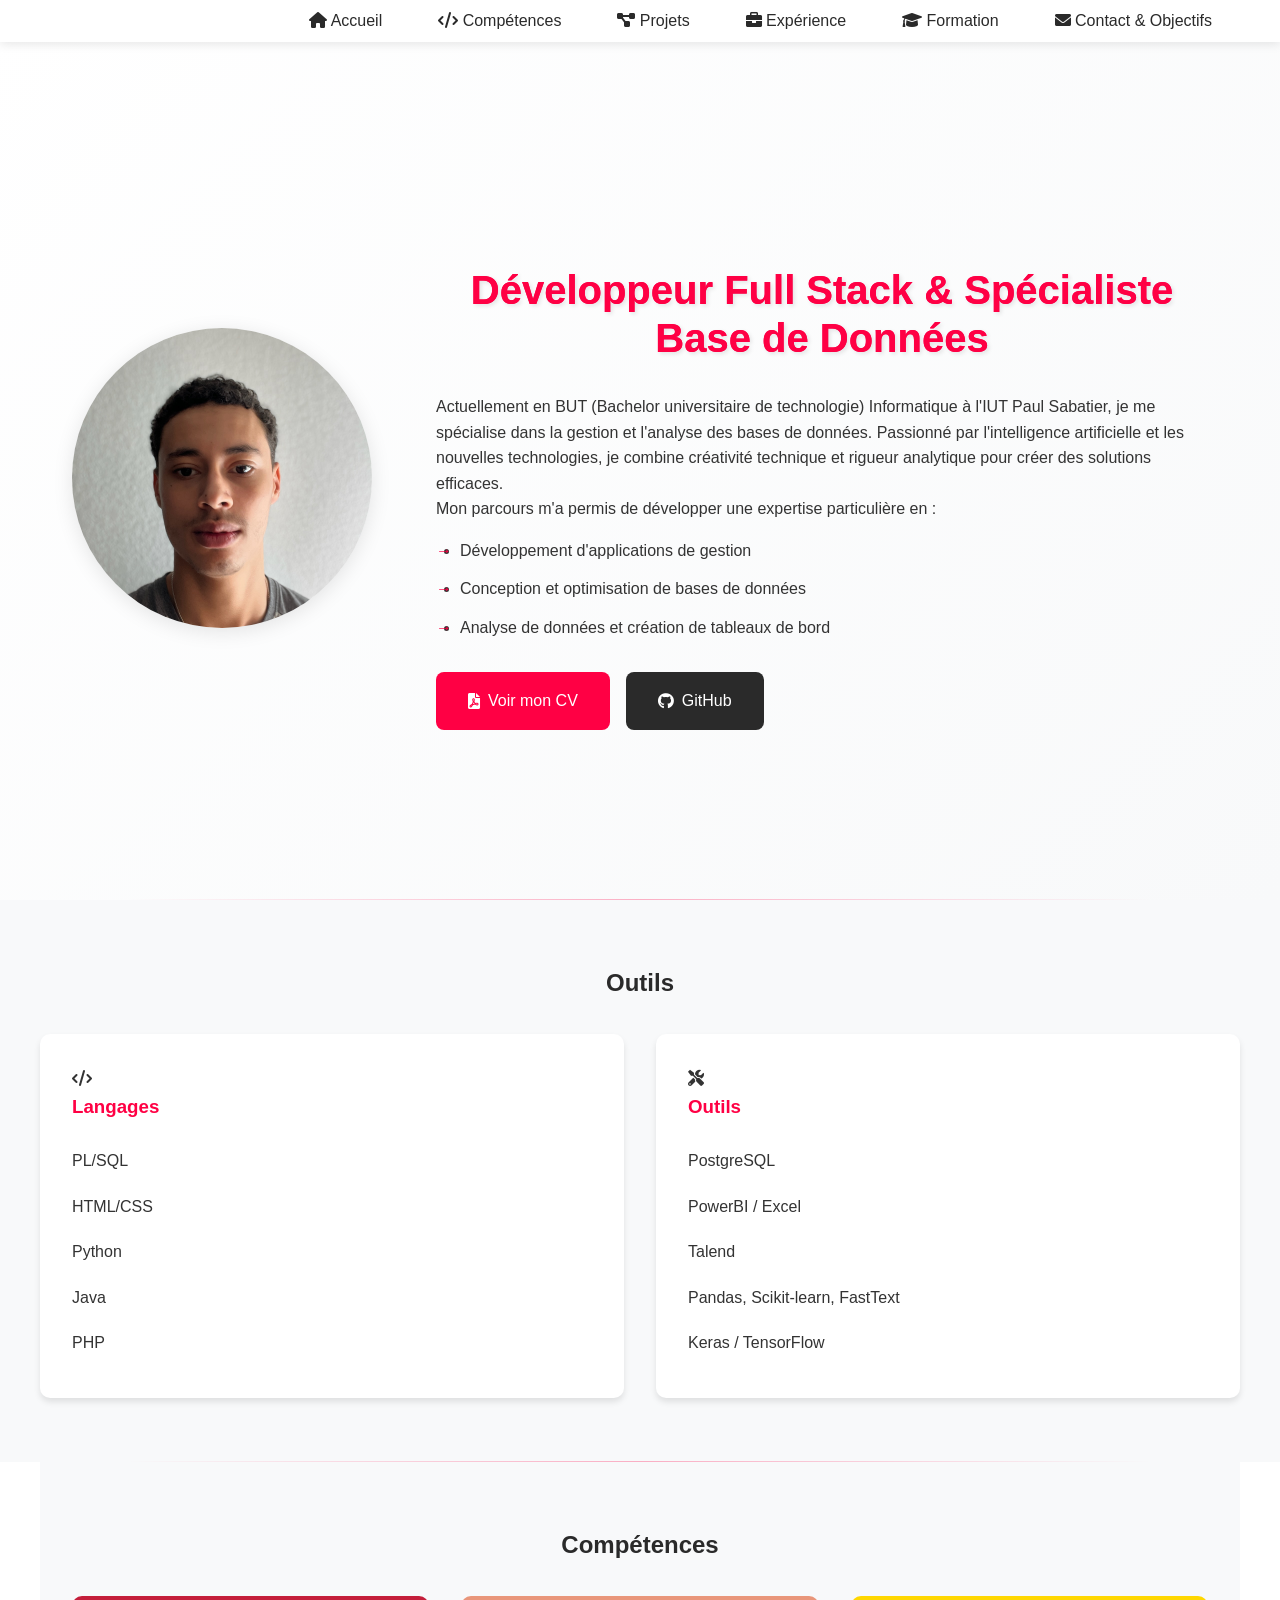
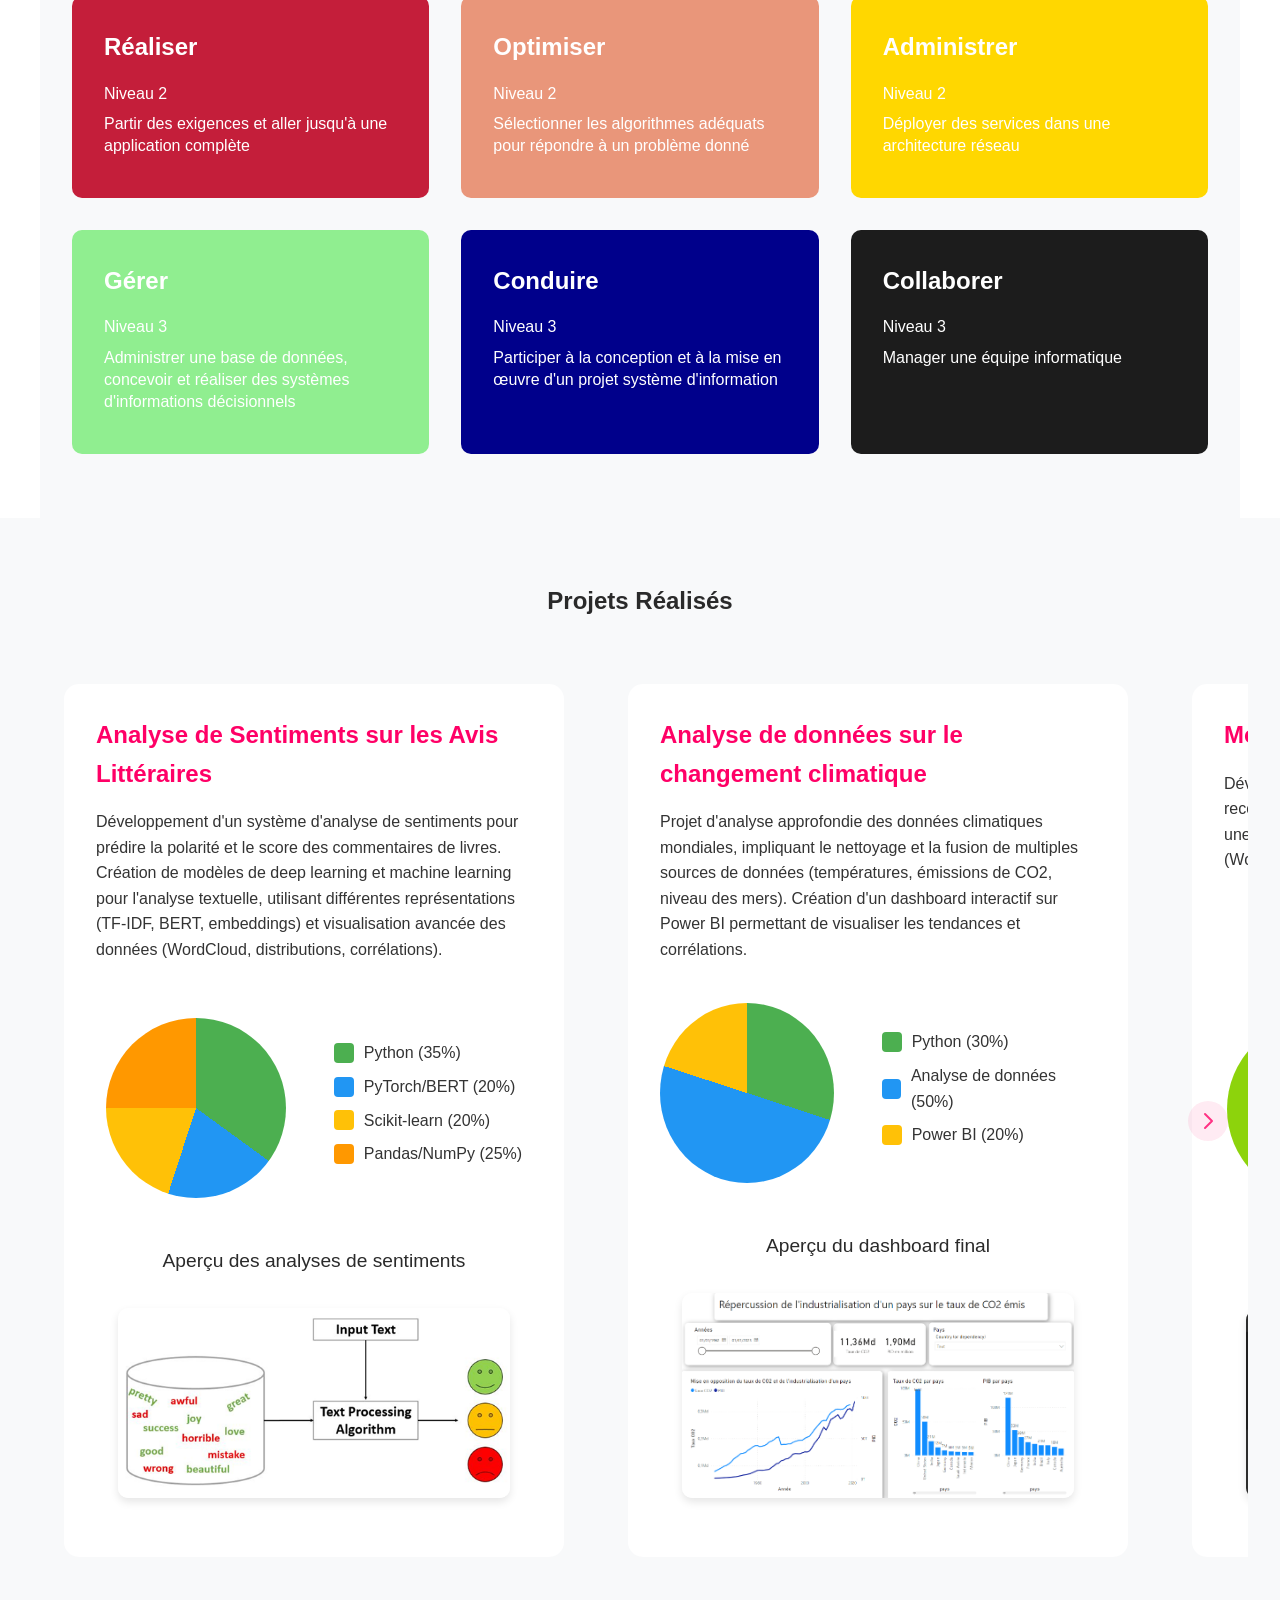
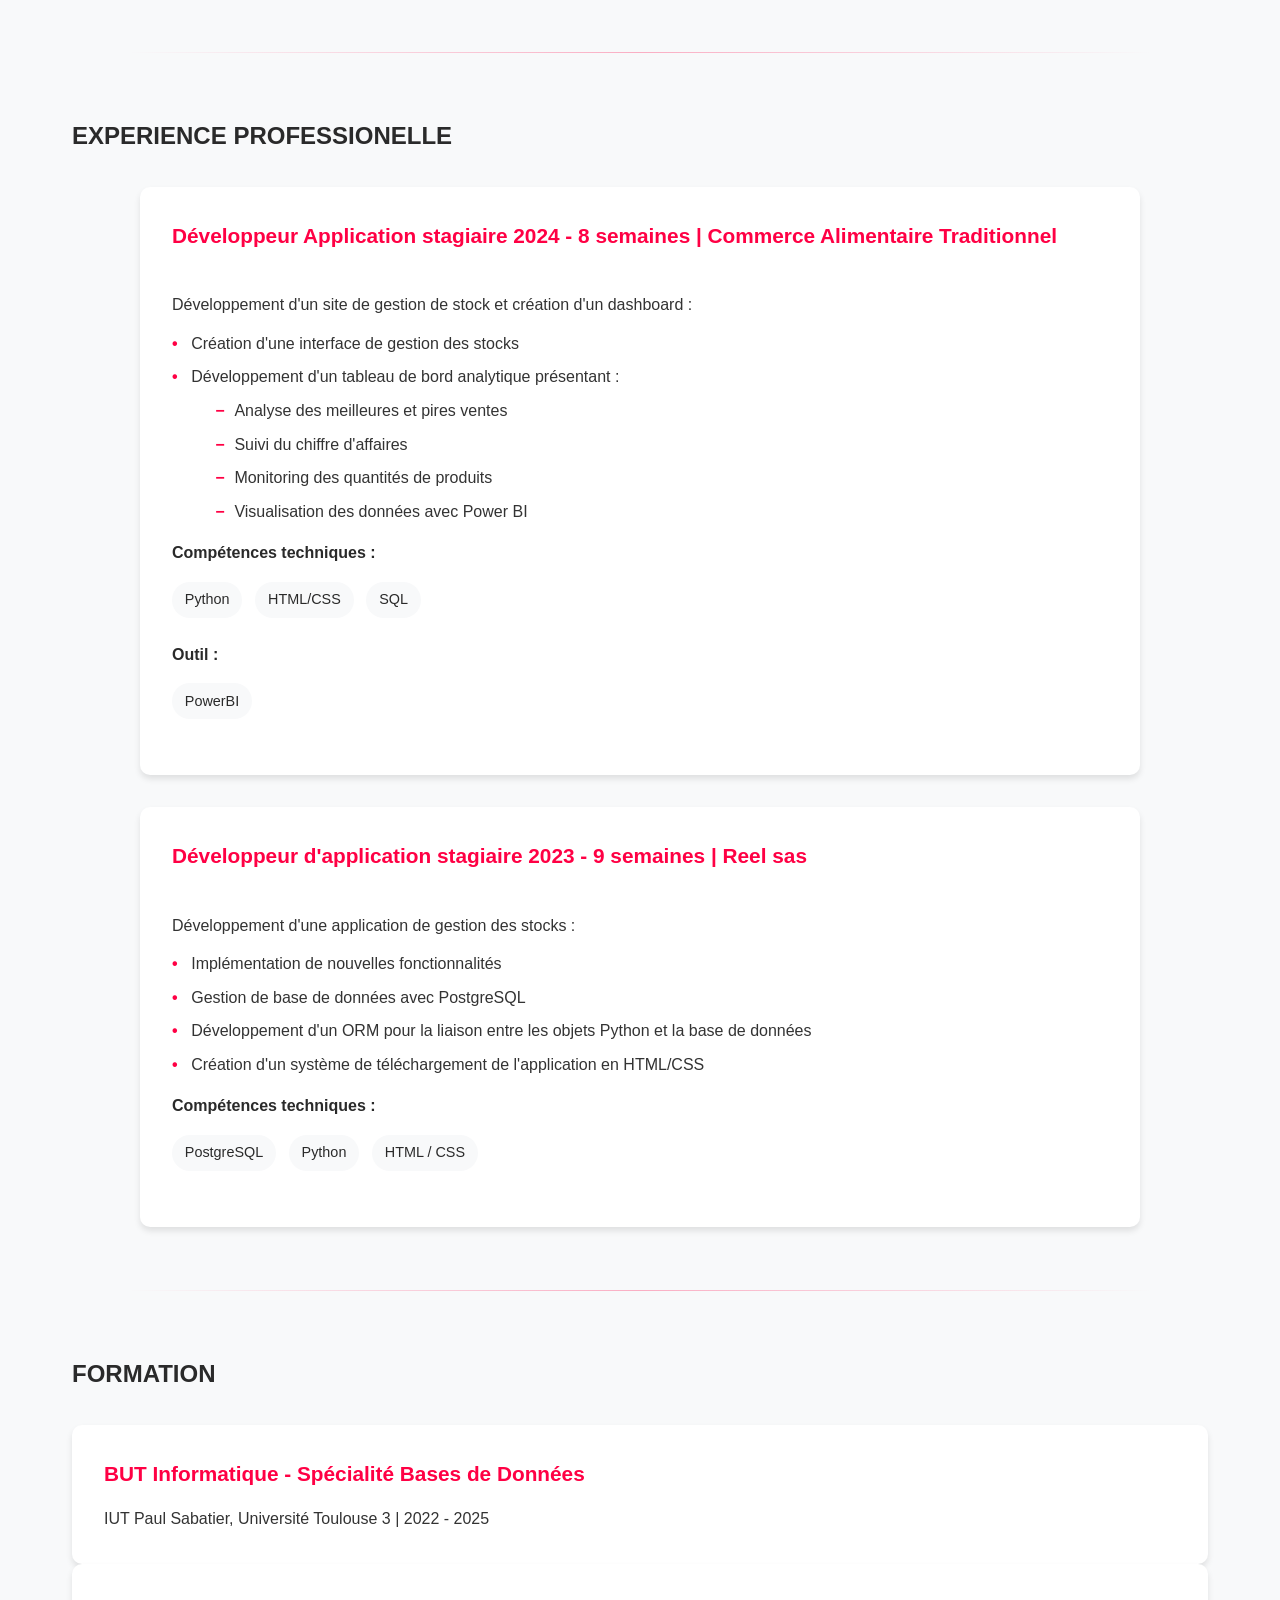
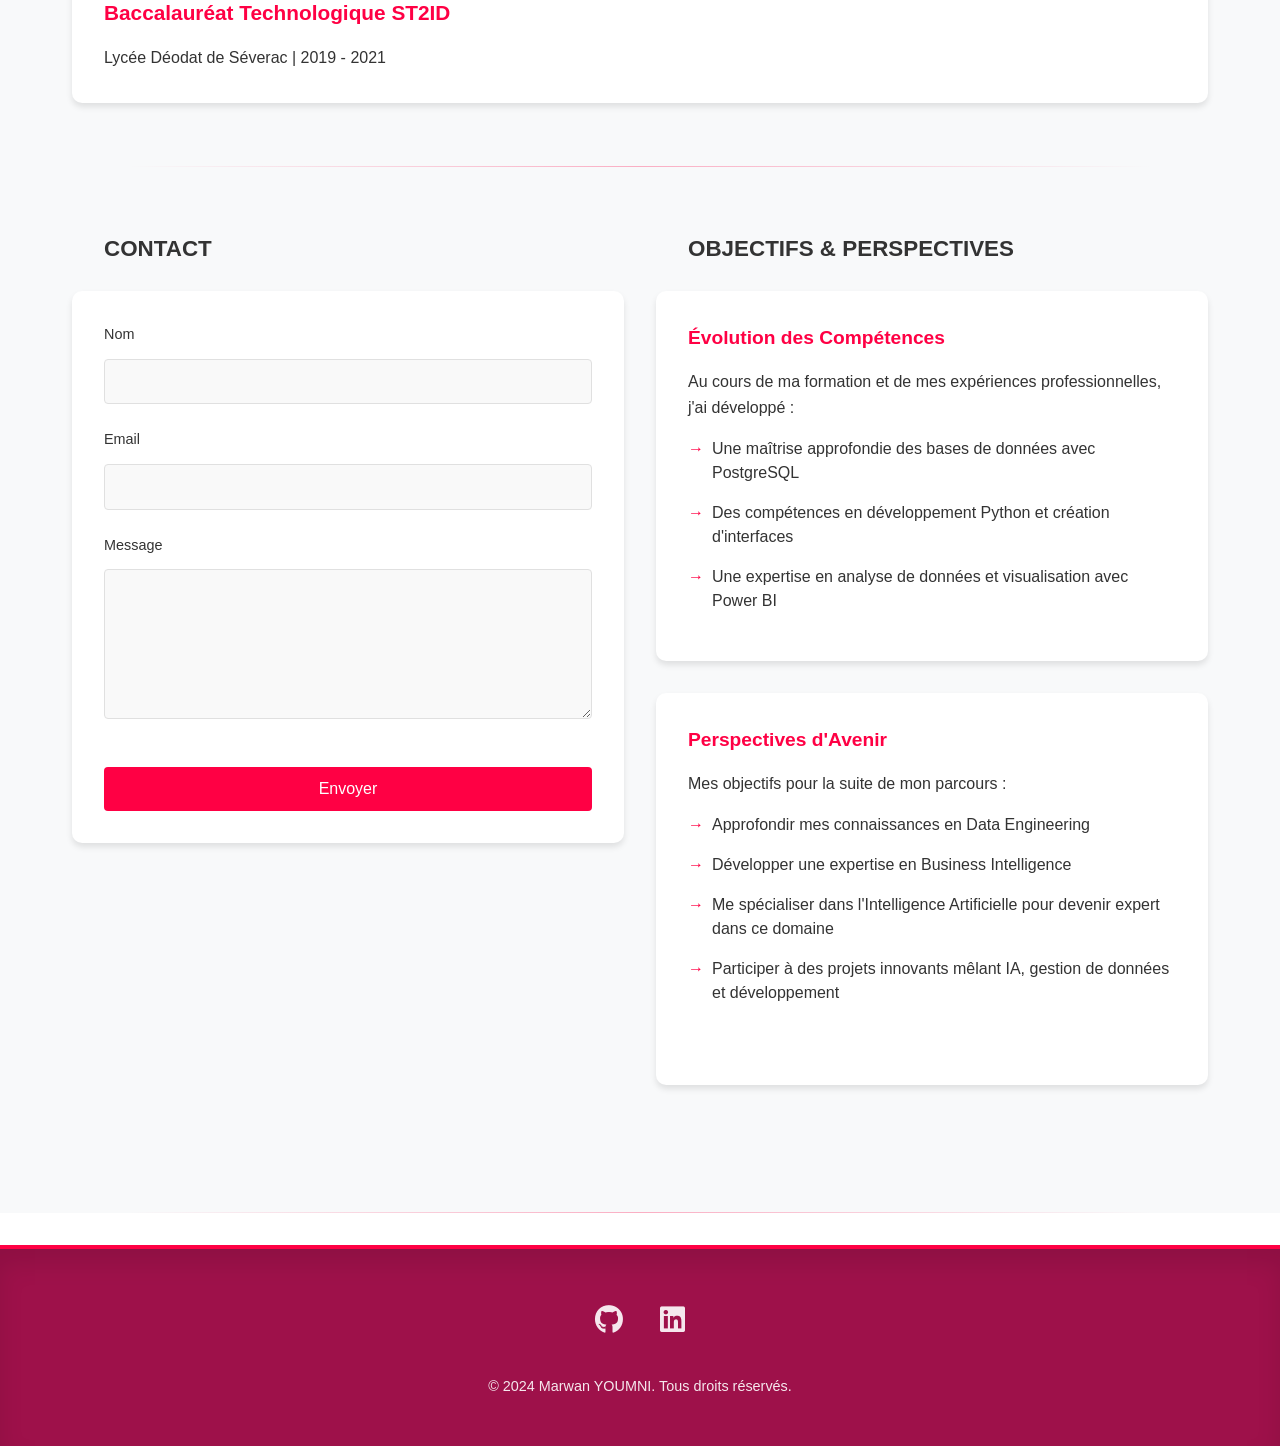
<file: index.html>
<!DOCTYPE html>
<html lang="fr">
<head>
    <meta charset="UTF-8">
    <meta name="viewport" content="width=device-width, initial-scale=1.0">
    <title>Marwan YOUMNI - Portfolio</title>
    <link rel="stylesheet" href="style.css">
    <!-- Ajout de Font Awesome pour de belles icônes -->
    <link rel="stylesheet" href="https://cdnjs.cloudflare.com/ajax/libs/font-awesome/6.0.0/css/all.min.css">
    <!-- Ajout de Google Fonts -->
    <link href="https://fonts.googleapis.com/css2?family=Poppins:wght@300;400;500;600;700&display=swap" rel="stylesheet">
    <script src="script.js"></script>
</head>
<body>
    <!-- Ajouter cet élément juste après l'ouverture du body -->
    <div id="confirmation-message" class="confirmation-message">
        <i class="fas fa-check-circle"></i>
        Message envoyé avec succès !
    </div>

    <!-- Menu fixe modernisé -->
    <nav class="main-nav">
        <div class="nav-container">
            <div class="logo"></div>
            <button class="nav-toggle" id="nav-toggle" aria-label="Toggle navigation">
                <i class="fas fa-bars"></i>
            </button>
            <ul class="nav-menu">
                <li><a href="#accueil"><i class="fas fa-home"></i> Accueil</a></li>
                <li><a href="#competences"><i class="fas fa-code"></i> Compétences</a></li>
                <li><a href="#projets"><i class="fas fa-project-diagram"></i> Projets</a></li>
                <li><a href="#experience"><i class="fas fa-briefcase"></i> Expérience</a></li>
                <li><a href="#formation"><i class="fas fa-graduation-cap"></i> Formation</a></li>
                <li><a href="#contact-perspectives"><i class="fas fa-envelope"></i> Contact & Objectifs</a></li>
            </ul>
        </div>
    </nav>

    <!-- Section Accueil avec animation -->
    <section id="accueil" class="hero-section">
        <div class="background-animation"></div>
        <div class="profile-container">
            <div class="profile-image">
                <img src="IMG_4424.jpg" alt="Photo professionnelle">
            </div>
            <div class="profile-content">
                <h1 class="main-title">
                    <span class="title-line">Développeur Full Stack &</span>
                    <span class="title-line">Spécialiste Base de Données</span>
                </h1>
                <div class="presentation">
                    <p>Actuellement en BUT (Bachelor universitaire de technologie) Informatique à l'IUT Paul Sabatier, je me spécialise dans la gestion et 
                       l'analyse des bases de données. Passionné par l'intelligence artificielle et les nouvelles technologies, je combine 
                       créativité technique et rigueur analytique pour créer des solutions efficaces.</p>
                    
                    <p>Mon parcours m'a permis de développer une expertise particulière en :</p>
                    <ul class="expertise-list">
                        <li>Développement d'applications de gestion</li>
                        <li>Conception et optimisation de bases de données</li>
                        <li>Analyse de données et création de tableaux de bord</li>
                    </ul>
                </div>
                <div class="cta-buttons">
                    <a href="CV_YOUMNI.pdf" class="btn primary-btn" target="_blank">
                        <i class="fas fa-file-pdf"></i> Voir mon CV
                    </a>
                    <a href="https://github.com/Marwwannn" class="btn secondary-btn" target="_blank">
                        <i class="fab fa-github"></i> GitHub
                    </a>
                </div>
            </div>
        </div>
    </section>

    <!-- Section Compétences avec animation au scroll -->
    <section id="competences" class="scroll-reveal">
        <h2><span class="accent">Outils</span></h2>
        <div class="skills-container">
            <div class="skill-category fade-in">
                <div class="skill-icon"><i class="fas fa-code"></i></div>
                <h3>Langages</h3>
                <ul>
                    <li data-tooltip="Langage de requêtes pour la gestion et la manipulation des bases de données">PL/SQL</li>
                    <li data-tooltip="Langages de balisage et de style pour la création de sites web">HTML/CSS</li>
                    <li data-tooltip="Langage polyvalent utilisé en data science, IA et développement web">Python</li>
                    <li data-tooltip="Langage orienté objet pour le développement d'applications">Java</li>
                    <li data-tooltip="Langage de programmation côté serveur pour le développement web">PHP</li>
                </ul>
            </div>
            <div class="skill-category fade-in">
                <div class="skill-icon"><i class="fas fa-tools"></i></div>
                <h3>Outils</h3>
                <ul>
                    <li data-tooltip="Système de gestion de base de données relationnelle open source">PostgreSQL</li>
                    <li data-tooltip="Outils de visualisation, d'analyse et de traitement de données">PowerBI / Excel</li>
                    <li data-tooltip="Plateforme d'intégration de données ETL">Talend</li>
                    <li data-tooltip="Bibliothèques Python pour l'analyse de données, le machine learning et le NLP">Pandas, Scikit-learn, FastText</li>
                    <li data-tooltip="Frameworks et bibliothèques pour l'apprentissage profond">Keras / TensorFlow</li>
                </ul>
            </div>
        </div>
    </section>

    <!-- Section Compétences -->
    <div class="skills-iut">
        <h3>Compétences</h3>
        <div class="skills-grid">
            <div class="skill-item realiser">
                <h4>Réaliser</h4>
                <p>Niveau 2</p>
                <p>Partir des exigences et aller jusqu'à une application complète</p>
            </div>

            <div class="skill-item optimiser">
                <h4>Optimiser</h4>
                <p>Niveau 2</p>
                <p>Sélectionner les algorithmes adéquats pour répondre à un problème donné</p>
            </div>

            <div class="skill-item administrer">
                <h4>Administrer</h4>
                <p>Niveau 2</p>
                <p>Déployer des services dans une architecture réseau</p>
            </div>

            <div class="skill-item gerer">
                <h4>Gérer</h4>
                <p>Niveau 3</p>
                <p>Administrer une base de données, concevoir et réaliser des systèmes d'informations décisionnels</p>
            </div>

            <div class="skill-item conduire">
                <h4>Conduire</h4>
                <p>Niveau 3</p>
                <p>Participer à la conception et à la mise en œuvre d'un projet système d'information</p>
            </div>

            <div class="skill-item collaborer">
                <h4>Collaborer</h4>
                <p>Niveau 3</p>
                <p>Manager une équipe informatique</p>
            </div>
        </div>
    </div>

    <!-- Section Projets avec effet de survol -->
    <section id="projets" class="scroll-reveal">
        <h2><span class="accent">Projets Réalisés</span></h2>
        <div class="projects-grid">
            <div class="project-card" id="analyse-sentiments" data-skills="realiser,optimiser,administrer,gerer,conduire,collaborer">
                <h3>Analyse de Sentiments sur les Avis Littéraires</h3>
                <p>Développement d'un système d'analyse de sentiments pour prédire la polarité et le score des commentaires de livres. 
                Création de modèles de deep learning et machine learning pour l'analyse textuelle, utilisant différentes représentations 
                (TF-IDF, BERT, embeddings) et visualisation avancée des données (WordCloud, distributions, corrélations).</p>
                
                <div class="project-stats">
                    <div class="pie-chart" style="background-image: conic-gradient(
                        #4CAF50 0% 35%,
                        #2196F3 35% 55%,
                        #FFC107 55% 75%,
                        #FF9800 75% 100%
                    );"></div>
                    <div class="pie-legend">
                        <div class="legend-item">
                            <span class="legend-color" style="background: #4CAF50;"></span>
                            <span>Python (35%)</span>
                        </div>
                        <div class="legend-item">
                            <span class="legend-color" style="background: #2196F3;"></span>
                            <span>PyTorch/BERT (20%)</span>
                        </div>
                        <div class="legend-item">
                            <span class="legend-color" style="background: #FFC107;"></span>
                            <span>Scikit-learn (20%)</span>
                        </div>
                        <div class="legend-item">
                            <span class="legend-color" style="background: #FF9800;"></span>
                            <span>Pandas/NumPy (25%)</span>
                        </div>
                    </div>
                </div>

                <h4 class="result-title">Aperçu des analyses de sentiments</h4>
                <div class="project-image">
                    <img src="emot.png" alt="Visualisation des analyses de sentiments" class="dashboard-img">
                </div>
            </div>
            <div class="project-card" id="analyse-climatique" data-skills="optimiser,gerer,conduire,collaborer">
                <h3>Analyse de données sur le changement climatique</h3>

                <p>Projet d'analyse approfondie des données climatiques mondiales, impliquant le nettoyage et la fusion de multiples sources de données (températures, émissions de CO2, niveau des mers). Création d'un dashboard interactif sur Power BI permettant de visualiser les tendances et corrélations.</p>
                
                <div class="project-stats">
                    <div class="pie-chart climate-chart"></div>
                    <div class="pie-legend">
                        <div class="legend-item">
                            <span class="legend-color" style="background: #4CAF50;"></span>
                            <span>Python (30%)</span>
                        </div>
                        <div class="legend-item">
                            <span class="legend-color" style="background: #2196F3;"></span>
                            <span>Analyse de données (50%)</span>
                        </div>
                        <div class="legend-item">
                            <span class="legend-color" style="background: #FFC107;"></span>
                            <span>Power BI (20%)</span>
                        </div>
                    </div>
                </div>

                <h4 class="result-title">Aperçu du dashboard final</h4>
                <div class="project-image">
                    <img src="dashboard.png" alt="Dashboard Power BI du projet climatique" class="dashboard-img">
                </div>
            </div>
            <div class="project-card" id="moteur-recommandation" data-skills="realiser,optimiser,administrer,gerer,conduire,collaborer">
                <h3>Moteur de recommandation</h3>
                <p>Développement d'un moteur de recherche et d'un moteur de recommandation de séries TV à partir de sous-titres, incluant une API REST et différents modèles d'apprentissage (Word2Vec, FastText, BERT).</p>
                
                <div class="project-stats">
                    <div class="pie-chart recommendation-chart"></div>
                    <div class="pie-legend">
                        <div class="legend-item">
                            <span class="legend-color" style="background: #4CAF50;"></span>
                            <span>Python (API) (40%)</span>
                        </div>
                        <div class="legend-item">
                            <span class="legend-color" style="background: #8dd30c;"></span>
                            <span>Modèles FastText (50%)</span>
                        </div>
                        <div class="legend-item">
                            <span class="legend-color" style="background: #2196F3;"></span>
                            <span>HTML/CSS (10%)</span>
                        </div>
                    </div>
                </div>

                <h4 class="result-title">Aperçu de l'interface finale</h4>
                <div class="project-image">
                    <img src="recherche.png" alt="Interface du moteur de recherche" class="dashboard-img">
                </div>
            </div>

            <!-- Nouveaux projets -->
            <div class="project-card" id="site-ecommerce" data-skills="realiser,collaborer,gerer">
                <h3>Site E-commerce</h3>
                <p>Application web de gestion commerciale comprenant : <br>
                    • Gestion des stocks en temps réel <br>
                    • Interface administrateur et système de panier <br>
                    • Base de données relationnelle sécurisée</p>

                
                <div class="project-stats">
                    <div class="pie-chart recommendation-chart"></div>
                    <div class="pie-legend">
                        <div class="legend-item">
                            <span class="legend-color" style="background: #4CAF50;"></span>
                            <span>Java (40%)</span>
                        </div>
                        <div class="legend-item">
                            <span class="legend-color" style="background: #2196F3;"></span>
                            <span>SQL (30%)</span>
                        </div>
                        <div class="legend-item">
                            <span class="legend-color" style="background: #FFC107;"></span>
                            <span>HTML/CSS/PHP (30%)</span>
                        </div>
                    </div>
                </div>
            
                <h4 class="result-title">Aperçu du projet</h4>
                <div class="project-image">
                    <img src="site_e-commerce.png" alt="Interface du site e-commerce" class="dashboard-img">
                </div>
            </div>

            <div class="project-card" id="app-immobiliere" data-skills="conduire,gerer,collaborer,realiser">
                <h3>Application Immobilière</h3>
                <p>Solution Java dédiée aux agences immobilières intégrant : <br>
                    • Gestion complète des biens immobiliers <br>
                    • Système de recherche avancée (prix, surface, localisation) <br>
                    • Suivi des clients et des transactions <br>
                    • Base de données sécurisée</p>

                
                <div class="project-stats">
                    <div class="pie-chart" style="background-image: conic-gradient(
                        #4CAF50 0% 40%,
                        #2196F3 40% 70%,
                        #FFC107 70% 85%,
                        #FF9800 85% 100%
                    );"></div>
                    <div class="pie-legend">
                        <div class="legend-item">
                            <span class="legend-color" style="background: #4CAF50;"></span>
                            <span>Java (40%)</span>
                        </div>
                        <div class="legend-item">
                            <span class="legend-color" style="background: #2196F3;"></span>
                            <span>SQL (30%)</span>
                        </div>
                        <div class="legend-item">
                            <span class="legend-color" style="background: #FFC107;"></span>
                            <span>WindowBuilder (15%)</span>
                        </div>
                        <div class="legend-item">
                            <span class="legend-color" style="background: #FF9800;"></span>
                            <span>GitHub (15%)</span>
                        </div>
                    </div>
                </div>
            
                <h4 class="result-title">Aperçu de l'interface</h4>
                <div class="project-image">
                    <img src="agence-immobiliere.png" alt="Interface de l'application immobilière" class="dashboard-img">
                </div>
            </div>
        </div>
    </section>

    <!-- Section Expérience -->
    <section id="experience">
        <h2>EXPERIENCE PROFESSIONELLE</h2>
        <div class="experience-container">
            <div class="experience-card">
                <div class="experience-header">
                    <h3>Développeur Application stagiaire 2024 - 8 semaines | Commerce Alimentaire Traditionnel</h3>
                </div>
                <div class="description">
                    <p>Développement d'un site de gestion de stock et création d'un dashboard :</p>
                    <ul>
                        <li>Création d'une interface de gestion des stocks</li>
                        <li>Développement d'un tableau de bord analytique présentant :</li>
                        <ul class="sub-list">
                            <li>Analyse des meilleures et pires ventes</li>
                            <li>Suivi du chiffre d'affaires</li>
                            <li>Monitoring des quantités de produits</li>
                            <li>Visualisation des données avec Power BI</li>
                        </ul>
                    </ul>
                </div>
                <div class="competences">
                    <h4>Compétences techniques :</h4>
                    <div class="technologies-used">
                        <span>Python</span>
                        <span>HTML/CSS</span>
                        <span>SQL</span>
                    </div>
                    <h4>Outil :</h4>
                    <div class="technologies-used">
                        <span>PowerBI</span>
                    </div>
                </div>
            </div>

            <div class="experience-card">
                <div class="experience-header">
                    <h3>Développeur d'application stagiaire 2023 - 9 semaines | Reel sas</h3>
                </div>
                <div class="description">
                    <p>Développement d'une application de gestion des stocks :</p>
                    <ul>
                        <li>Implémentation de nouvelles fonctionnalités</li>
                        <li>Gestion de base de données avec PostgreSQL</li>
                        <li>Développement d'un ORM pour la liaison entre les objets Python et la base de données</li>
                        <li>Création d'un système de téléchargement de l'application en HTML/CSS</li>
                    </ul>
                </div>
                <div class="competences">
                    <h4>Compétences techniques :</h4>
                    <div class="technologies-used">
                        <span>PostgreSQL</span>
                        <span>Python</span>
                        <span>HTML / CSS</span>
                    </div>
                </div>
            </div>
        </div>
    </section>

    <!-- Section Formation -->
    <section id="formation">
        <h2>FORMATION</h2>
        <div class="formation-container">
            <div class="formation-card">
                <h3>BUT Informatique - Spécialité Bases de Données</h3>
                <div class="">IUT Paul Sabatier, Université Toulouse 3 | 2022 - 2025</div>
            </div>

            <div class="formation-card">
                <h3>Baccalauréat Technologique ST2ID</h3>
                <div class="">Lycée Déodat de Séverac | 2019 - 2021</div>
            </div>
        </div>
    </section>

    <!-- Section combinée Contact et Objectifs -->
    <section id="contact-perspectives">
        <div class="combined-section-container">
            <!-- Colonne Contact -->
            <div class="combined-column contact-col">
                <div class="section-header">
                    <h2>CONTACT</h2>
                </div>
                <form class="contact-form" action="https://formspree.io/f/xzzdavar" method="POST" id="contact-form">
                    <div class="form-group">
                        <label for="name">Nom</label>
                        <input type="text" id="name" name="name" required>
                    </div>
                    <div class="form-group">
                        <label for="email">Email</label>
                        <input type="email" id="email" name="email" required>
                    </div>
                    <div class="form-group">
                        <label for="message">Message</label>
                        <textarea id="message" name="message" required></textarea>
                    </div>
                    <button type="submit" class="submit-btn">Envoyer</button>
                </form>
            </div>
            
            <!-- Colonne Objectifs et Perspectives -->
            <div class="combined-column perspectives-col">
                <div class="section-header">
                    <h2>OBJECTIFS & PERSPECTIVES</h2>
                </div>
                <div class="card">
                    <h3>Évolution des Compétences</h3>
                    <div class="card-content">
                        <p>Au cours de ma formation et de mes expériences professionnelles, j'ai développé :</p>
                        <ul class="arrow-list">
                            <li>Une maîtrise approfondie des bases de données avec PostgreSQL</li>
                            <li>Des compétences en développement Python et création d'interfaces</li>
                            <li>Une expertise en analyse de données et visualisation avec Power BI</li>
                        </ul>
                    </div>
                </div>

                <div class="card">
                    <div class="perspectives-avenir">
                        <h3>Perspectives d'Avenir</h3>
                        <p>Mes objectifs pour la suite de mon parcours :</p>
                        <ul class="arrow-list">
                            <li>Approfondir mes connaissances en Data Engineering</li>
                            <li>Développer une expertise en Business Intelligence</li>
                            <li>Me spécialiser dans l'Intelligence Artificielle pour devenir expert dans ce domaine</li>
                            <li>Participer à des projets innovants mêlant IA, gestion de données et développement</li>
                        </ul>
                    </div>
                </div>
            </div>
        </div>
    </section>

    <!-- Ajout d'un footer -->
    <footer>
        <div class="footer-content">
            <div class="social-links">
                <a href="https://github.com/Marwwannn" target="_blank"><i class="fab fa-github"></i></a>
                <a href="https://www.linkedin.com/in/marwan-youmni" target="_blank"><i class="fab fa-linkedin"></i></a>
            </div>
            <p>&copy; 2024 Marwan YOUMNI. Tous droits réservés.</p>
        </div>
    </footer>

    <!-- Ajout de JavaScript pour les animations -->
    <script>
        // Animation au scroll
        const observer = new IntersectionObserver((entries) => {
            entries.forEach(entry => {
                if (entry.isIntersecting) {
                    entry.target.classList.add('visible');
                }
            });
        });

        document.querySelectorAll('.scroll-reveal').forEach((el) => observer.observe(el));

        // On supprime l'animation du titre lettre par lettre
        // La section ci-dessous est commentée ou supprimée
        /*
        const title = document.querySelector('.main-title');
        if (title) {
            const text = title.textContent;
            title.textContent = '';
            
            // Créer un span pour chaque lettre
            text.split('').forEach((char, i) => {
                const span = document.createElement('span');
                span.textContent = char;
                span.style.animationDelay = `${i * 0.1}s`; // Délai progressif
                title.appendChild(span);
            });
        }
        */
    </script>
</body>
</html>
</file>
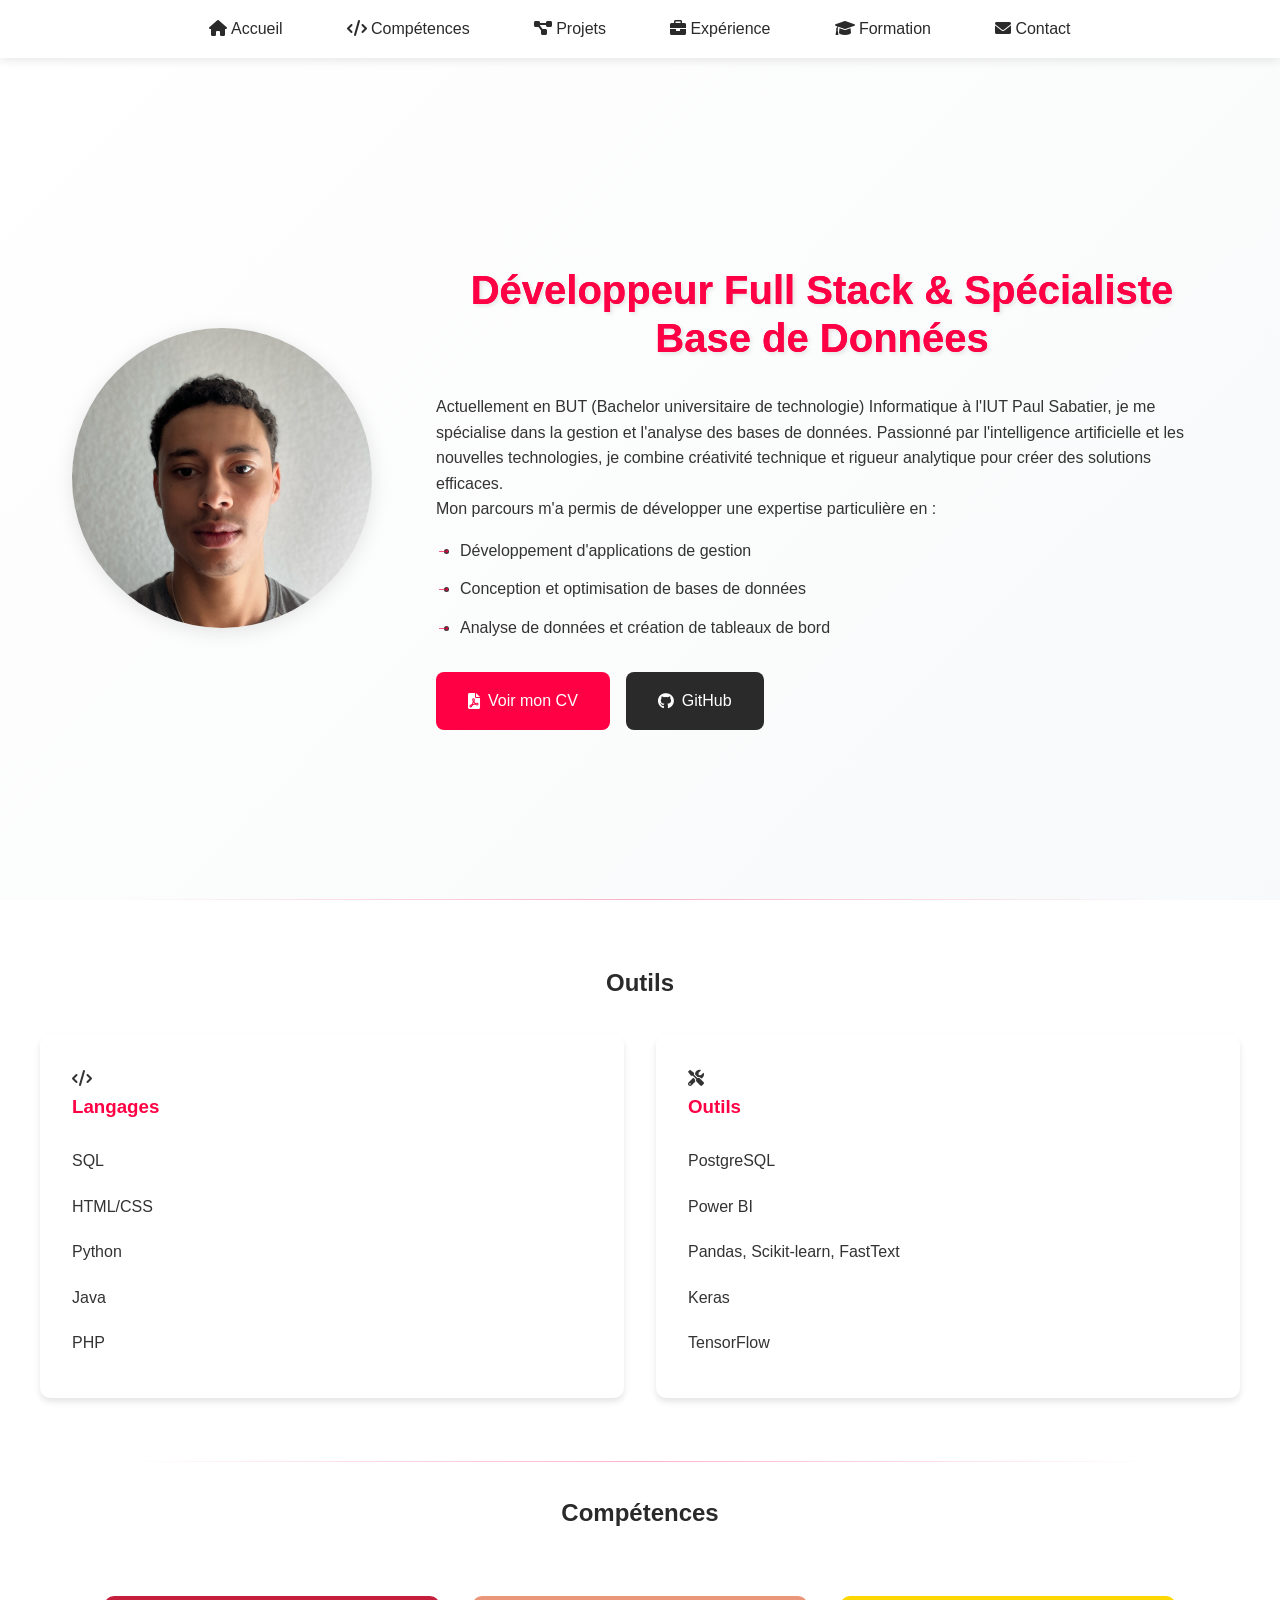
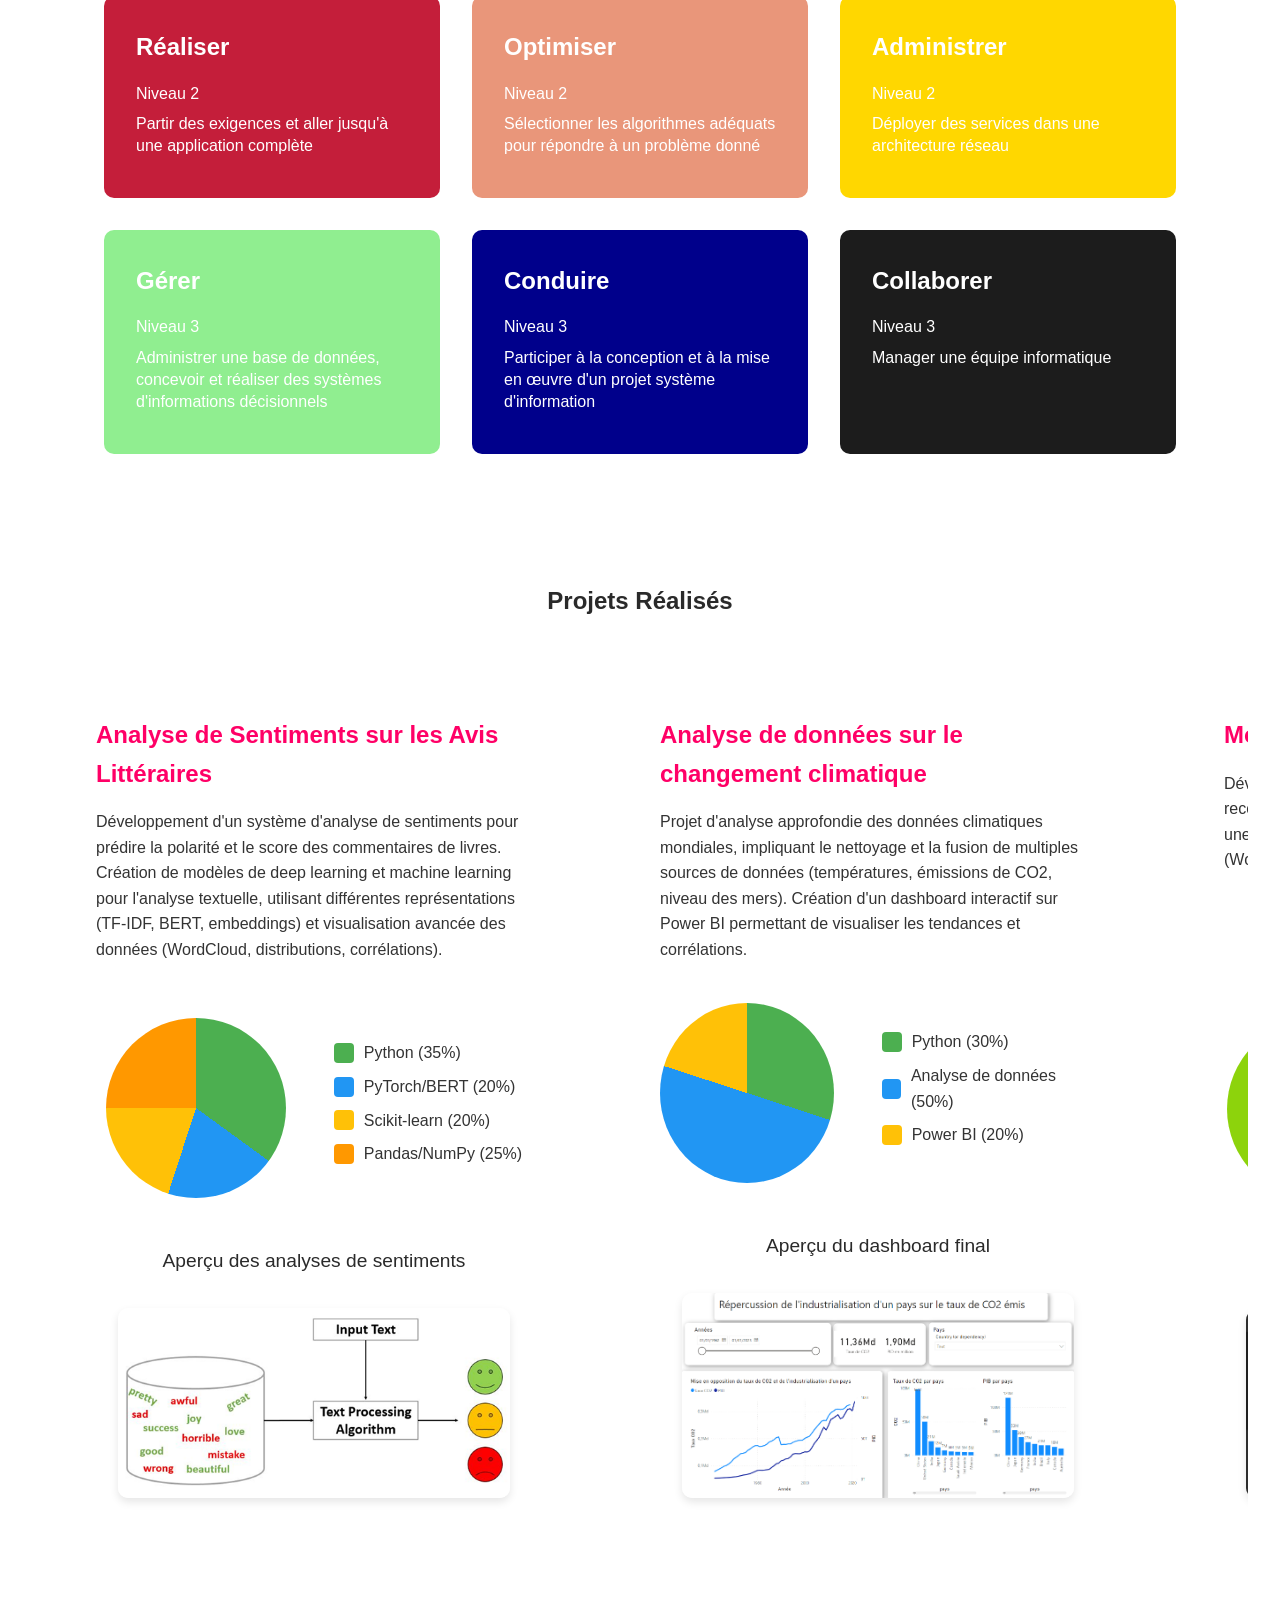
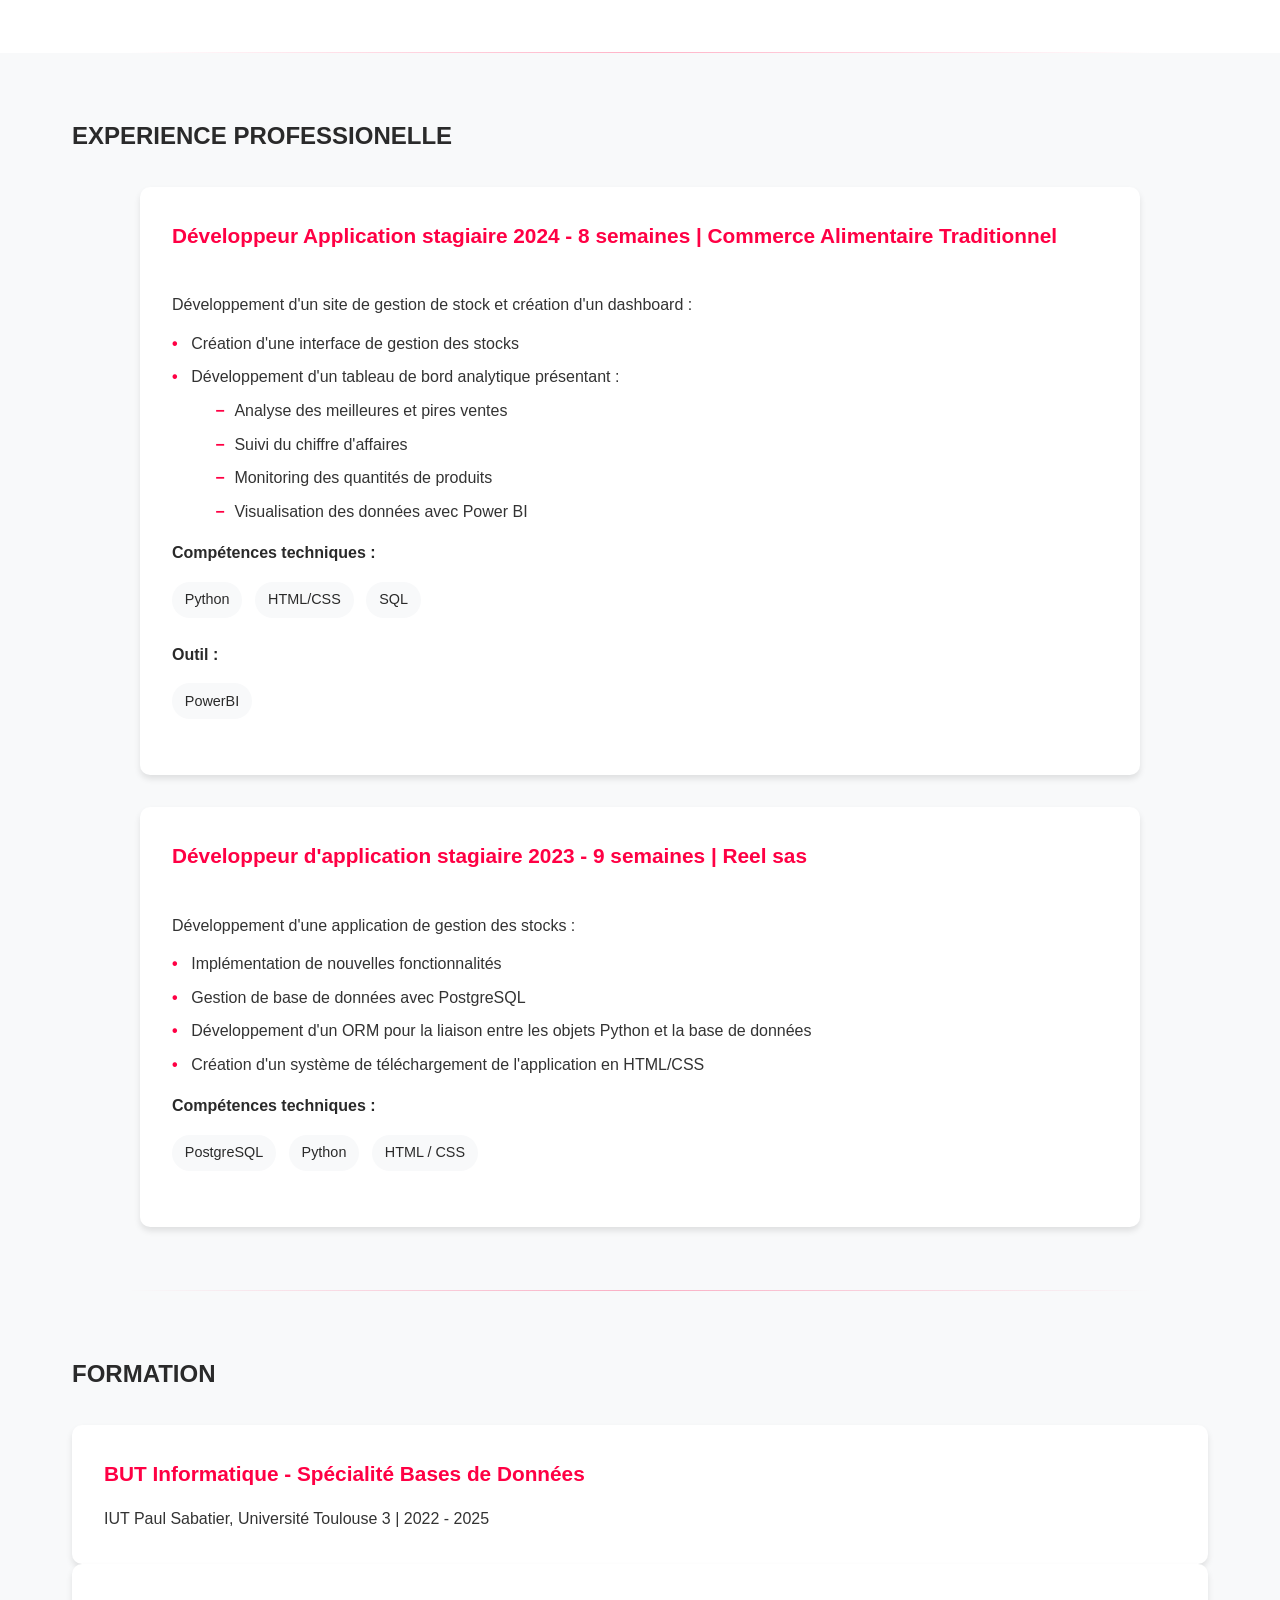
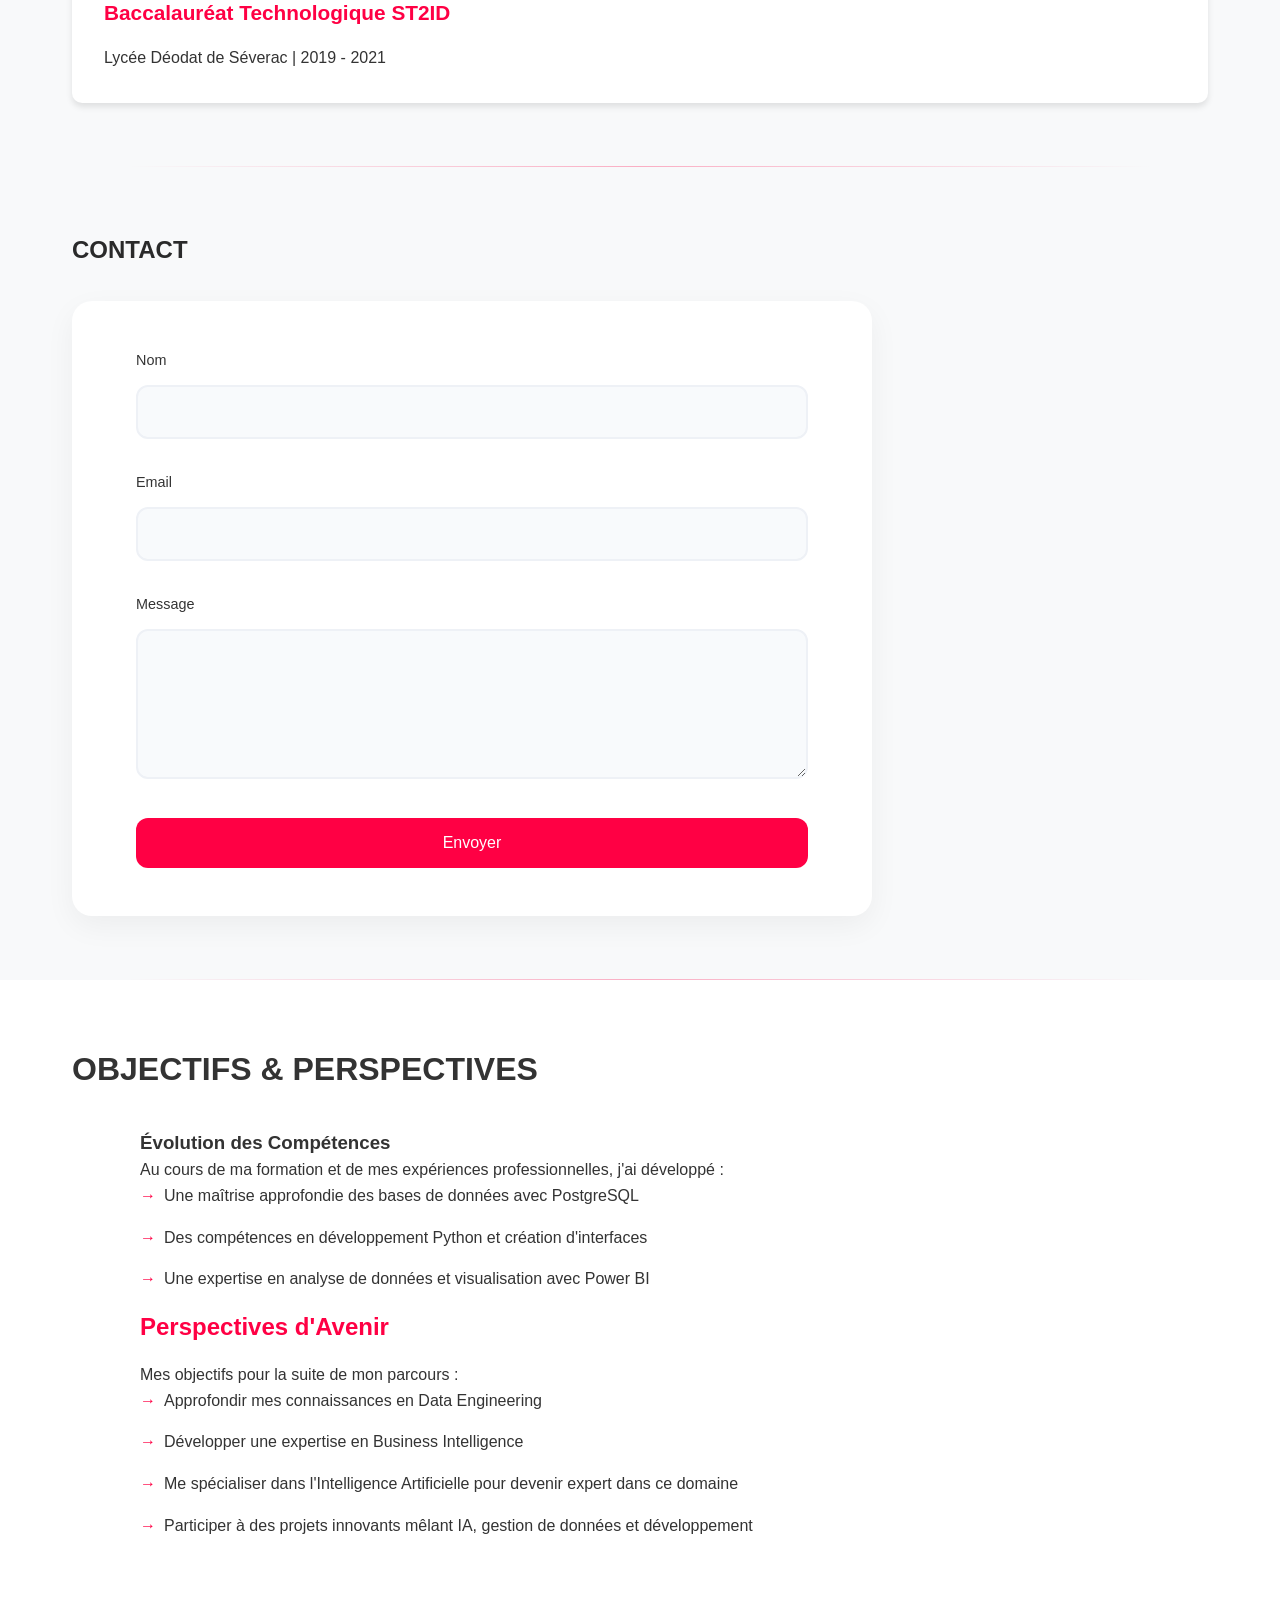
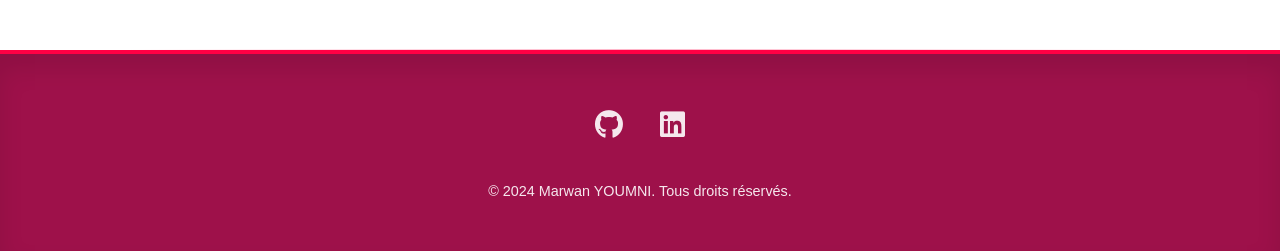
<file: Site_CV/index.html>
<!DOCTYPE html>
<html lang="fr">
<head>
    <meta charset="UTF-8">
    <meta name="viewport" content="width=device-width, initial-scale=1.0">
    <title>Marwan YOUMNI - Portfolio</title>
    <link rel="stylesheet" href="style.css">
    <!-- Ajout de Font Awesome pour de belles icônes -->
    <link rel="stylesheet" href="https://cdnjs.cloudflare.com/ajax/libs/font-awesome/6.0.0/css/all.min.css">
    <!-- Ajout de Google Fonts -->
    <link href="https://fonts.googleapis.com/css2?family=Poppins:wght@300;400;500;600;700&display=swap" rel="stylesheet">
    <script src="script.js"></script>
</head>
<body>
    <!-- Menu fixe modernisé -->
    <nav class="main-nav">
        <div class="nav-container">
            <div class="logo"></div>
            <ul>
                <li><a href="#accueil"><i class="fas fa-home"></i> Accueil</a></li>
                <li><a href="#competences"><i class="fas fa-code"></i> Compétences</a></li>
                <li><a href="#projets"><i class="fas fa-project-diagram"></i> Projets</a></li>
                <li><a href="#experience"><i class="fas fa-briefcase"></i> Expérience</a></li>
                <li><a href="#formation"><i class="fas fa-graduation-cap"></i> Formation</a></li>
                <li><a href="#contact"><i class="fas fa-envelope"></i> Contact</a></li>
            </ul>
        </div>
    </nav>

    <!-- Section Accueil avec animation -->
    <section id="accueil" class="hero-section">
        <div class="background-animation"></div>
        <div class="profile-container">
            <div class="profile-image">
                <img src="IMG_4424.jpg" alt="Photo professionnelle">
            </div>
            <div class="profile-content">
                <h1 class="main-title">
                    <span class="title-line">Développeur Full Stack &</span>
                    <span class="title-line">Spécialiste Base de Données</span>
                </h1>
                <div class="presentation">
                    <p>Actuellement en BUT (Bachelor universitaire de technologie) Informatique à l'IUT Paul Sabatier, je me spécialise dans la gestion et 
                       l'analyse des bases de données. Passionné par l'intelligence artificielle et les nouvelles technologies, je combine 
                       créativité technique et rigueur analytique pour créer des solutions efficaces.</p>
                    
                    <p>Mon parcours m'a permis de développer une expertise particulière en :</p>
                    <ul class="expertise-list">
                        <li>Développement d'applications de gestion</li>
                        <li>Conception et optimisation de bases de données</li>
                        <li>Analyse de données et création de tableaux de bord</li>
                    </ul>
                </div>
                <div class="cta-buttons">
                    <a href="CV_YOUMNI.pdf" class="btn primary-btn" target="_blank">
                        <i class="fas fa-file-pdf"></i> Voir mon CV
                    </a>
                    <a href="https://github.com/Marwwannn" class="btn secondary-btn" target="_blank">
                        <i class="fab fa-github"></i> GitHub
                    </a>
                </div>
            </div>
        </div>
    </section>

    <!-- Section Compétences avec animation au scroll -->
    <section id="competences" class="scroll-reveal">
        <h2><span class="accent">Outils</span></h2>
        <div class="skills-container">
            <div class="skill-category fade-in">
                <div class="skill-icon"><i class="fas fa-code"></i></div>
                <h3>Langages</h3>
                <ul>
                    <li data-tooltip="Langage de requêtes pour la gestion et la manipulation des bases de données">SQL</li>
                    <li data-tooltip="Langages de balisage et de style pour la création de sites web">HTML/CSS</li>
                    <li data-tooltip="Langage polyvalent utilisé en data science, IA et développement web">Python</li>
                    <li data-tooltip="Langage orienté objet pour le développement d'applications">Java</li>
                    <li data-tooltip="Langage de programmation côté serveur pour le développement web">PHP</li>
                </ul>
            </div>
            <div class="skill-category fade-in">
                <div class="skill-icon"><i class="fas fa-tools"></i></div>
                <h3>Outils</h3>
                <ul>
                    <li data-tooltip="Système de gestion de base de données relationnelle open source">PostgreSQL</li>
                    <li data-tooltip="Outil de visualisation et d'analyse de données de Microsoft">Power BI</li>
                    <li data-tooltip="Bibliothèques Python pour l'analyse de données, le machine learning et le NLP">Pandas, Scikit-learn, FastText</li>
                    <li data-tooltip="Bibliothèque Python pour le deep learning">Keras</li>
                    <li data-tooltip="Framework open source pour l'apprentissage automatique">TensorFlow</li>
                </ul>
            </div>
        </div>
    </section>

    <!-- Section Compétences -->
    <div class="skills-iut">
        <h3>Compétences</h3>
        <div class="skills-grid">
            <div class="skill-item realiser">
                <h4>Réaliser</h4>
                <p>Niveau 2</p>
                <p>Partir des exigences et aller jusqu'à une application complète</p>
            </div>

            <div class="skill-item optimiser">
                <h4>Optimiser</h4>
                <p>Niveau 2</p>
                <p>Sélectionner les algorithmes adéquats pour répondre à un problème donné</p>
            </div>

            <div class="skill-item administrer">
                <h4>Administrer</h4>
                <p>Niveau 2</p>
                <p>Déployer des services dans une architecture réseau</p>
            </div>

            <div class="skill-item gerer">
                <h4>Gérer</h4>
                <p>Niveau 3</p>
                <p>Administrer une base de données, concevoir et réaliser des systèmes d'informations décisionnels</p>
            </div>

            <div class="skill-item conduire">
                <h4>Conduire</h4>
                <p>Niveau 3</p>
                <p>Participer à la conception et à la mise en œuvre d'un projet système d'information</p>
            </div>

            <div class="skill-item collaborer">
                <h4>Collaborer</h4>
                <p>Niveau 3</p>
                <p>Manager une équipe informatique</p>
            </div>
        </div>
    </div>

    <!-- Section Projets avec effet de survol -->
    <section id="projets" class="scroll-reveal">
        <h2><span class="accent">Projets Réalisés</span></h2>
        <div class="projects-grid">
            <div class="project-card" id="analyse-sentiments" data-skills="realiser,optimiser,administrer,gerer,conduire,collaborer">
                <h3>Analyse de Sentiments sur les Avis Littéraires</h3>
                <p>Développement d'un système d'analyse de sentiments pour prédire la polarité et le score des commentaires de livres. 
                Création de modèles de deep learning et machine learning pour l'analyse textuelle, utilisant différentes représentations 
                (TF-IDF, BERT, embeddings) et visualisation avancée des données (WordCloud, distributions, corrélations).</p>
                
                <div class="project-stats">
                    <div class="pie-chart" style="background-image: conic-gradient(
                        #4CAF50 0% 35%,
                        #2196F3 35% 55%,
                        #FFC107 55% 75%,
                        #FF9800 75% 100%
                    );"></div>
                    <div class="pie-legend">
                        <div class="legend-item">
                            <span class="legend-color" style="background: #4CAF50;"></span>
                            <span>Python (35%)</span>
                        </div>
                        <div class="legend-item">
                            <span class="legend-color" style="background: #2196F3;"></span>
                            <span>PyTorch/BERT (20%)</span>
                        </div>
                        <div class="legend-item">
                            <span class="legend-color" style="background: #FFC107;"></span>
                            <span>Scikit-learn (20%)</span>
                        </div>
                        <div class="legend-item">
                            <span class="legend-color" style="background: #FF9800;"></span>
                            <span>Pandas/NumPy (25%)</span>
                        </div>
                    </div>
                </div>

                <h4 class="result-title">Aperçu des analyses de sentiments</h4>
                <div class="project-image">
                    <img src="emot.png" alt="Visualisation des analyses de sentiments" class="dashboard-img">
                </div>
            </div>
            <div class="project-card" id="analyse-climatique" data-skills="optimiser,gerer,conduire,collaborer">
                <h3>Analyse de données sur le changement climatique</h3>

                <p>Projet d'analyse approfondie des données climatiques mondiales, impliquant le nettoyage et la fusion de multiples sources de données (températures, émissions de CO2, niveau des mers). Création d'un dashboard interactif sur Power BI permettant de visualiser les tendances et corrélations.</p>
                
                <div class="project-stats">
                    <div class="pie-chart climate-chart"></div>
                    <div class="pie-legend">
                        <div class="legend-item">
                            <span class="legend-color" style="background: #4CAF50;"></span>
                            <span>Python (30%)</span>
                        </div>
                        <div class="legend-item">
                            <span class="legend-color" style="background: #2196F3;"></span>
                            <span>Analyse de données (50%)</span>
                        </div>
                        <div class="legend-item">
                            <span class="legend-color" style="background: #FFC107;"></span>
                            <span>Power BI (20%)</span>
                        </div>
                    </div>
                </div>

                <h4 class="result-title">Aperçu du dashboard final</h4>
                <div class="project-image">
                    <img src="dashboard.png" alt="Dashboard Power BI du projet climatique" class="dashboard-img">
                </div>
            </div>
            <div class="project-card" id="moteur-recommandation" data-skills="realiser,optimiser,administrer,gerer,conduire,collaborer">
                <h3>Moteur de recommandation</h3>
                <p>Développement d'un moteur de recherche et d'un moteur de recommandation de séries TV à partir de sous-titres, incluant une API REST et différents modèles d'apprentissage (Word2Vec, FastText, BERT).</p>
                
                <div class="project-stats">
                    <div class="pie-chart recommendation-chart"></div>
                    <div class="pie-legend">
                        <div class="legend-item">
                            <span class="legend-color" style="background: #4CAF50;"></span>
                            <span>Python (API) (40%)</span>
                        </div>
                        <div class="legend-item">
                            <span class="legend-color" style="background: #8dd30c;"></span>
                            <span>Modèles FastText (50%)</span>
                        </div>
                        <div class="legend-item">
                            <span class="legend-color" style="background: #2196F3;"></span>
                            <span>HTML/CSS (10%)</span>
                        </div>
                    </div>
                </div>

                <h4 class="result-title">Aperçu de l'interface finale</h4>
                <div class="project-image">
                    <img src="recherche.png" alt="Interface du moteur de recherche" class="dashboard-img">
                </div>
            </div>

            <!-- Nouveaux projets -->
            <div class="project-card" id="site-ecommerce" data-skills="realiser,collaborer,gerer">
                <h3>Site E-commerce</h3>
                <p>Application web de gestion commerciale comprenant : <br>
                    • Gestion des stocks en temps réel <br>
                    • Interface administrateur et système de panier <br>
                    • Base de données relationnelle sécurisée</p>

                
                <div class="project-stats">
                    <div class="pie-chart recommendation-chart"></div>
                    <div class="pie-legend">
                        <div class="legend-item">
                            <span class="legend-color" style="background: #4CAF50;"></span>
                            <span>Java (40%)</span>
                        </div>
                        <div class="legend-item">
                            <span class="legend-color" style="background: #2196F3;"></span>
                            <span>SQL (30%)</span>
                        </div>
                        <div class="legend-item">
                            <span class="legend-color" style="background: #FFC107;"></span>
                            <span>HTML/CSS/PHP (30%)</span>
                        </div>
                    </div>
                </div>
            
                <h4 class="result-title">Aperçu du projet</h4>
                <div class="project-image">
                    <img src="site_e-commerce.png" alt="Interface du site e-commerce" class="dashboard-img">
                </div>
            </div>

            <div class="project-card" id="app-immobiliere" data-skills="conduire,gerer,collaborer,realiser">
                <h3>Application Immobilière</h3>
                <p>Solution Java dédiée aux agences immobilières intégrant : <br>
                    • Gestion complète des biens immobiliers <br>
                    • Système de recherche avancée (prix, surface, localisation) <br>
                    • Suivi des clients et des transactions <br>
                    • Base de données sécurisée</p>

                
                <div class="project-stats">
                    <div class="pie-chart" style="background-image: conic-gradient(
                        #4CAF50 0% 40%,
                        #2196F3 40% 70%,
                        #FFC107 70% 85%,
                        #FF9800 85% 100%
                    );"></div>
                    <div class="pie-legend">
                        <div class="legend-item">
                            <span class="legend-color" style="background: #4CAF50;"></span>
                            <span>Java (40%)</span>
                        </div>
                        <div class="legend-item">
                            <span class="legend-color" style="background: #2196F3;"></span>
                            <span>SQL (30%)</span>
                        </div>
                        <div class="legend-item">
                            <span class="legend-color" style="background: #FFC107;"></span>
                            <span>WindowBuilder (15%)</span>
                        </div>
                        <div class="legend-item">
                            <span class="legend-color" style="background: #FF9800;"></span>
                            <span>GitHub (15%)</span>
                        </div>
                    </div>
                </div>
            
                <h4 class="result-title">Aperçu de l'interface</h4>
                <div class="project-image">
                    <img src="agence-immobiliere.png" alt="Interface de l'application immobilière" class="dashboard-img">
                </div>
            </div>
        </div>
    </section>

    <!-- Section Expérience -->
    <section id="experience">
        <h2>EXPERIENCE PROFESSIONELLE</h2>
        <div class="experience-container">
            <div class="experience-card">
                <div class="experience-header">
                    <h3>Développeur Application stagiaire 2024 - 8 semaines | Commerce Alimentaire Traditionnel</h3>
                </div>
                <div class="description">
                    <p>Développement d'un site de gestion de stock et création d'un dashboard :</p>
                    <ul>
                        <li>Création d'une interface de gestion des stocks</li>
                        <li>Développement d'un tableau de bord analytique présentant :</li>
                        <ul class="sub-list">
                            <li>Analyse des meilleures et pires ventes</li>
                            <li>Suivi du chiffre d'affaires</li>
                            <li>Monitoring des quantités de produits</li>
                            <li>Visualisation des données avec Power BI</li>
                        </ul>
                    </ul>
                </div>
                <div class="competences">
                    <h4>Compétences techniques :</h4>
                    <div class="technologies-used">
                        <span>Python</span>
                        <span>HTML/CSS</span>
                        <span>SQL</span>
                    </div>
                    <h4>Outil :</h4>
                    <div class="technologies-used">
                        <span>PowerBI</span>
                    </div>
                </div>
            </div>

            <div class="experience-card">
                <div class="experience-header">
                    <h3>Développeur d'application stagiaire 2023 - 9 semaines | Reel sas</h3>
                </div>
                <div class="description">
                    <p>Développement d'une application de gestion des stocks :</p>
                    <ul>
                        <li>Implémentation de nouvelles fonctionnalités</li>
                        <li>Gestion de base de données avec PostgreSQL</li>
                        <li>Développement d'un ORM pour la liaison entre les objets Python et la base de données</li>
                        <li>Création d'un système de téléchargement de l'application en HTML/CSS</li>
                    </ul>
                </div>
                <div class="competences">
                    <h4>Compétences techniques :</h4>
                    <div class="technologies-used">
                        <span>PostgreSQL</span>
                        <span>Python</span>
                        <span>HTML / CSS</span>
                    </div>
                </div>
            </div>
        </div>
    </section>

    <!-- Section Formation -->
    <section id="formation">
        <h2>FORMATION</h2>
        <div class="formation-container">
            <div class="formation-card">
                <h3>BUT Informatique - Spécialité Bases de Données</h3>
                <div class="">IUT Paul Sabatier, Université Toulouse 3 | 2022 - 2025</div>
            </div>

            <div class="formation-card">
                <h3>Baccalauréat Technologique ST2ID</h3>
                <div class="">Lycée Déodat de Séverac | 2019 - 2021</div>
            </div>
        </div>
    </section>

    <!-- Section Contact -->
    <section id="contact">
        <div class="section-header">
            <h2>CONTACT</h2>
        </div>
        <div class="contact-container">
            <form class="contact-form">
                <div class="form-group">
                    <label for="name">Nom</label>
                    <input type="text" id="name" required>
                </div>
                <div class="form-group">
                    <label for="email">Email</label>
                    <input type="email" id="email" required>
                </div>
                <div class="form-group">
                    <label for="message">Message</label>
                    <textarea id="message" required></textarea>
                </div>
                <button type="submit" class="submit-btn">Envoyer</button>
            </form>
        </div>
    </section>

    <!-- Section Objectifs et Perspectives -->
    <section id="perspectives">
        <div class="section-header">
            <h2>OBJECTIFS & PERSPECTIVES</h2>
        </div>
        <div class="content-wrapper">
            <div class="card">
                <h3>Évolution des Compétences</h3>
                <div class="card-content">
                    <p>Au cours de ma formation et de mes expériences professionnelles, j'ai développé :</p>
                    <ul>
                        <li>Une maîtrise approfondie des bases de données avec PostgreSQL</li>
                        <li>Des compétences en développement Python et création d'interfaces</li>
                        <li>Une expertise en analyse de données et visualisation avec Power BI</li>
                    </ul>
                </div>
            </div>

            <div class="card">
                <div class="perspectives-avenir">
                    <h3>Perspectives d'Avenir</h3>
                    <p>Mes objectifs pour la suite de mon parcours :</p>
                    <ul>
                        <li>Approfondir mes connaissances en Data Engineering</li>
                        <li>Développer une expertise en Business Intelligence</li>
                        <li>Me spécialiser dans l'Intelligence Artificielle pour devenir expert dans ce domaine</li>
                        <li>Participer à des projets innovants mêlant IA, gestion de données et développement</li>
                    </ul>
                </div>
            </div>
        </div>
    </section>

    <!-- Ajout d'un footer -->
    <footer>
        <div class="footer-content">
            <div class="social-links">
                <a href="https://github.com/Marwwannn" target="_blank"><i class="fab fa-github"></i></a>
                <a href="https://www.linkedin.com/in/marwan-youmni" target="_blank"><i class="fab fa-linkedin"></i></a>
            </div>
            <p>&copy; 2024 Marwan YOUMNI. Tous droits réservés.</p>
        </div>
    </footer>

    <!-- Ajout de JavaScript pour les animations -->
    <script>
        // Animation au scroll
        const observer = new IntersectionObserver((entries) => {
            entries.forEach(entry => {
                if (entry.isIntersecting) {
                    entry.target.classList.add('visible');
                }
            });
        });

        document.querySelectorAll('.scroll-reveal').forEach((el) => observer.observe(el));

        // Animation du titre lettre par lettre
        const title = document.querySelector('.main-title');
        const text = title.textContent;
        title.textContent = '';
        
        // Créer un span pour chaque lettre
        text.split('').forEach((char, i) => {
            const span = document.createElement('span');
            span.textContent = char;
            span.style.animationDelay = `${i * 0.1}s`; // Délai progressif
            title.appendChild(span);
        });
    </script>
</body>
</html>
</file>
<file: style.css>
/* Variables pour la cohérence des couleurs */
:root {
    --primary-color: #ff0044;    /* Rouge vif comme dans votre CV */
    --secondary-color: #2a2a2a;  /* Gris foncé */
    --accent-color: #6b1fb1;     /* Violet pour les accents */
    --text-color: #333333;
    --background-color: #ffffff;
    --section-bg: #f8f9fa;
}

/* Reset et styles de base */
* {
    margin: 0;
    padding: 0;
    box-sizing: border-box;
}

body {
    font-family: 'Segoe UI', Arial, sans-serif;
    line-height: 1.6;
    color: var(--text-color);
    background-color: var(--background-color);
}

/* Navigation */
.main-nav {
    position: fixed;
    top: 0;
    width: 100%;
    background-color: var(--background-color);
    box-shadow: 0 2px 10px rgba(0, 0, 0, 0.1);
    z-index: 1000;
    padding: 0.5rem 0;
}

.nav-container {
    display: flex;
    justify-content: space-between;
    align-items: center;
    max-width: 1200px;
    margin: 0 auto;
    padding: 0 1rem;
}

.nav-menu {
    display: flex;
    justify-content: center;
    list-style: none;
    gap: 2rem;
}

.main-nav a {
    text-decoration: none;
    color: var(--secondary-color);
    font-weight: 500;
    padding: 0.5rem 0.75rem;
    transition: color 0.3s ease;
}

.main-nav a:hover {
    color: var(--primary-color);
}

/* Bouton hamburger pour mobile */
.nav-toggle {
    display: none;
    background: none;
    border: none;
    color: var(--secondary-color);
    font-size: 1.5rem;
    cursor: pointer;
    padding: 0.5rem;
}

/* Styles pour les appareils mobiles */
@media (max-width: 768px) {
    .nav-container {
        padding: 0.5rem 1rem;
    }
    
    .nav-toggle {
        display: block;
        z-index: 1001;
    }
    
    .nav-menu {
        position: fixed;
        top: 0;
        right: -100%;
        flex-direction: column;
        align-items: center;
        gap: 1rem;
        background-color: var(--background-color);
        width: 80%;
        height: 100vh;
        padding-top: 4rem;
        transition: all 0.3s ease-in-out;
        box-shadow: -5px 0 15px rgba(0, 0, 0, 0.1);
    }
    
    .nav-menu.active {
        right: 0;
    }
    
    .main-nav a {
        padding: 0.8rem 1rem;
        width: 100%;
        text-align: center;
    }
    
    /* Ajuster le padding du contenu principal pour la navbar mobile */
    #accueil {
        padding-top: 4rem;
    }
}

/* Section Accueil */
#accueil {
    min-height: 100vh;
    display: flex;
    align-items: center;
    justify-content: center;
    padding: 6rem 2rem 2rem;
    background: linear-gradient(135deg, var(--background-color) 0%, var(--section-bg) 100%);
}

.profile-container {
    display: flex;
    align-items: center;
    gap: 3rem;
    padding: 2rem;
}

.profile-photo {
    width: 200px;
    height: 200px;
    border-radius: 50%;
    object-fit: cover;
}

.intro-text {
    flex: 1;
}

.tagline {
    color: var(--secondary-color);
    font-size: 1.2rem;
    margin: 1rem 0;
}

h1 {
    font-size: 3rem;
    color: var(--primary-color);
    margin-bottom: 1rem;
}

h2 {
    font-size: 1.5rem;
    color: var(--secondary-color);
    margin-bottom: 1.5rem;
}

/* Sections générales */
section {
    position: relative;
    padding: 4rem 2rem;
}

section:nth-child(even) {
    background-color: var(--section-bg);
}

section:not(:last-child)::after {
    content: '';
    position: absolute;
    bottom: 0;
    left: 50%;
    transform: translateX(-50%);
    width: 80%;
    height: 1px;
    background: linear-gradient(
        to right,
        transparent,
        var(--primary-color, #ff0066),
        transparent
    );
    opacity: 0.3;
}

/* Compétences */
.skills-container {
    display: grid;
    grid-template-columns: repeat(auto-fit, minmax(250px, 1fr));
    gap: 2rem;
    max-width: 1200px;
    margin: 0 auto;
}

.skill-category {
    background: white;
    padding: 2rem;
    border-radius: 10px;
    box-shadow: 0 4px 6px rgba(0, 0, 0, 0.1);
}

.skill-category h3 {
    color: var(--primary-color);
    margin-bottom: 1rem;
}

.skill-category ul {
    list-style: none;
    padding: 0;
    margin: 0;
}

.skill-category li {
    position: relative;
    padding: 10px 0;
    cursor: help;
    color: var(--text-color);
    display: flex;
    align-items: center;
}

/* Suppression de tous les styles de points/bullets précédents */
.skill-category li::before {
    display: none; /* Supprime tous les pseudo-éléments before existants */
}

/* Nouveau style pour le tooltip */
.skill-category li[data-tooltip] {
    position: relative;
}

.skill-category li[data-tooltip]::after {
    content: attr(data-tooltip);
    position: absolute;
    left: 50%;
    top: 50%;
    transform: translateY(-50%);
    background: rgba(42, 42, 42, 0.9);
    color: white;
    padding: 8px 12px;
    border-radius: 4px;
    font-size: 0.85em;
    width: 250px;
    opacity: 0;
    visibility: hidden;
    transition: all 0.3s ease;
    pointer-events: none;
    z-index: 1000;
    box-shadow: 0 2px 5px rgba(0,0,0,0.2);
}

/* Animation au survol */
.skill-category li[data-tooltip]:hover::after {
    opacity: 1;
    visibility: visible;
    left: 210px;  /* Augmenté à 180px pour déplacer vers la droite */
}

/* Media query pour les écrans plus petits */
@media (max-width: 1200px) {
    .skill-category li[data-tooltip]::after {
        left: 50%;
        top: 100%;
        transform: translateX(-50%);
        margin-top: 5px;
    }
}

/* Style pour le conteneur de projets avec scroll horizontal */
.projects-grid {
    display: flex;
    overflow-x: auto;
    gap: 2rem;
    padding: 2rem;
    scroll-snap-type: x mandatory;
    -webkit-overflow-scrolling: touch; /* Pour iOS */
    cursor: grab; /* Curseur indiquant que le contenu est déplaçable */
    user-select: none; /* Empêcher la sélection de texte pendant le défilement */
}

/* Style quand le conteneur est en cours de déplacement */
.projects-grid.active {
    cursor: grabbing;
    scroll-behavior: auto; /* Désactiver le scroll smooth pendant le drag */
}

/* Ajouter une zone de défilement visuelle */
.projects-grid::after {
    content: "";
    min-width: 10px; /* Espace à la fin pour permettre de faire défiler le dernier projet complètement */
}

/* Classe pour indiquer que le conteneur est draggable */
.draggable {
    position: relative;
}

.draggable::before {
    content: "";
    position: absolute;
    top: 50%;
    right: 20px;
    transform: translateY(-50%);
    width: 40px;
    height: 40px;
    background-color: rgba(255, 0, 102, 0.1);
    border-radius: 50%;
    z-index: 10;
    pointer-events: none;
    opacity: 0.8;
    background-image: url('data:image/svg+xml,<svg xmlns="http://www.w3.org/2000/svg" width="24" height="24" viewBox="0 0 24 24" fill="none" stroke="%23ff0066" stroke-width="2" stroke-linecap="round" stroke-linejoin="round"><path d="M5 9l7 7 7-7"></path></svg>');
    background-repeat: no-repeat;
    background-position: center;
    transform: translateY(-50%) rotate(-90deg); /* Rotation de la flèche vers la droite */
    animation: fadeInOut 2s infinite;
}

@keyframes fadeInOut {
    0% { opacity: 0.2; }
    50% { opacity: 0.8; }
    100% { opacity: 0.2; }
}

/* Sur les appareils tactiles, ne pas afficher l'indicateur de défilement */
@media (hover: none) {
    .draggable::before {
        display: none;
    }
}

/* Masquer la scrollbar tout en gardant la fonctionnalité */
.projects-grid::-webkit-scrollbar {
    height: 8px;
}

.projects-grid::-webkit-scrollbar-track {
    background: #f1f1f1;
    border-radius: 4px;
}

.projects-grid::-webkit-scrollbar-thumb {
    background: var(--primary-color);
    border-radius: 4px;
}

/* Style pour les cartes de projet plus larges */
.project-card {
    min-width: 500px;
    max-width: 500px;
    padding: 2rem;
    margin-right: 2rem;
    display: flex;
    flex-direction: column;
    background: white;
    border: 1px solid var(--border-color);
    border-radius: 15px;
    transition: all 0.3s ease;
    cursor: pointer;
}

.project-card h3 {
    color: #ff0066;  /* Rose vif spécifié */
    font-size: 1.5rem;
    margin-bottom: 1rem;
    font-weight: 600;
}

.project-card p {
    color: var(--text-color);
    margin-bottom: 1rem;
    flex-grow: 1; /* Permet au texte de prendre l'espace disponible */
}

.technologies {
    display: flex;
    gap: 1rem;
    margin-top: 1rem;
    flex-wrap: wrap;
}

.technologies span {
    background-color: var(--section-bg);
    padding: 0.5rem 1rem;
    border-radius: 20px;
    font-size: 0.9rem;
}

.project-stats {
    display: flex;
    justify-content: center;
    align-items: center;
    gap: 2rem;
    margin: 1.5rem 0;
    min-height: 180px;
}

/* Style pour les camemberts */
.pie-chart {
    width: 180px;
    height: 180px;
    border-radius: 50%;
}

.pie-legend {
    margin-left: 1rem;
}

.legend-item {
    display: flex;
    align-items: center;
    margin-bottom: 0.5rem;
}

.legend-color {
    width: 20px;
    height: 20px;
    border-radius: 4px;
    margin-right: 10px;
}

/* Styles pour le premier projet */
.climate-chart {
    background: conic-gradient(
        #4CAF50 0% 30%,    /* Python - Vert */
        #2196F3 30% 80%,   /* Analyse de données - Bleu */
        #FFC107 80% 100%   /* Power BI - Jaune */
    );
}

/* Styles pour le deuxième projet */
.recommendation-chart {
    background: conic-gradient(
        #4CAF50 0% 40%,    /* Python (API) - Vert */
        #8dd30c 40% 90%,   /* Modèle FastText - Violet */
        #2196F3 90% 100%   /* HTML/CSS - Bleu */
    );
}

/* Style pour le footer avec un thème moderne */
footer {
    background: #9e114a; /* Bleu-gris foncé élégant */
    color: white;
    padding: 3rem 2rem;
    text-align: center;
    border-top: 4px solid var(--primary-color); /* Garde la bordure rouge */
    box-shadow: inset 0 15px 25px rgba(0,0,0,0.1); /* Ombre intérieure subtile */
}

.footer-content {
    max-width: 1200px;
    margin: 0 auto;
}

.social-links {
    margin-bottom: 2rem;
}

.social-links a {
    color: white;
    font-size: 1.8rem;
    margin: 0 1rem;
    transition: all 0.3s ease;
    opacity: 0.9;
}

.social-links a:hover {
    color: var(--primary-color);
    transform: translateY(-3px);
    opacity: 1;
}

footer p {
    color: rgba(255, 255, 255, 0.9);
    font-size: 0.9rem;
}

/* Contact */
.contact-info {
    max-width: 600px;
    margin: 0 auto;
}

.contact-info p {
    margin-bottom: 1rem;
}

.contact-info a {
    color: white;
    text-decoration: none;
    border-bottom: 2px solid var(--primary-color);
    padding-bottom: 2px;
    transition: color 0.3s ease;
}

.contact-info a:hover {
    color: var(--primary-color);
}

/* Responsive Design */
@media (max-width: 1200px) {
    .projects-grid {
        max-width: 1000px;
        padding: 1.5rem;
    }
}

@media (max-width: 768px) {
    .projects-grid {
        grid-template-columns: 1fr;
    }
    
    .project-card {
        padding: 2rem;
        min-height: auto;
    }

    .main-nav ul {
        flex-direction: column;
        align-items: center;
        padding: 1rem;
    }

    h1 {
        font-size: 2rem;
    }

    h2 {
        font-size: 1.2rem;
    }

    .profile-photo {
        width: 150px;
        height: 150px;
    }
}

/* Style pour la section expérience */
#experience {
    padding: 4rem 2rem;
    background: var(--section-bg);
}

.experience-container {
    max-width: 1000px;
    margin: 0 auto;
    display: flex;
    flex-direction: column;
    gap: 2rem;
}

.experience-card {
    background: white;
    padding: 2rem;
    border-radius: 10px;
    box-shadow: 0 4px 6px rgba(0, 0, 0, 0.1);
    transition: transform 0.3s ease;
}

.experience-card:hover {
    transform: translateY(-5px);
}

.experience-header {
    display: flex;
    justify-content: space-between;
    align-items: center;
    margin-bottom: 1rem;
}

.experience-header h3 {
    color: var(--primary-color);
    font-size: 1.3rem;
    margin-bottom: 1.5rem;
}

.date {
    color: var(--secondary-color);
    font-size: 0.9rem;
}

.company {
    color: var(--accent-color);
    font-weight: 500;
    margin-bottom: 1rem;
}

.tasks {
    list-style: none;
    margin: 1rem 0;
}

.tasks li {
    margin-bottom: 0.5rem;
    padding-left: 1.5rem;
    position: relative;
}

.tasks li::before {
    content: "•";
    color: var(--primary-color);
    position: absolute;
    left: 0;
}

.technologies-used {
    display: flex;
    flex-wrap: wrap;
    gap: 0.8rem;
    margin: 0.5rem 0 1.5rem 0;
}

.technologies-used span {
    background: var(--section-bg);
    padding: 0.4rem 0.8rem;
    border-radius: 20px;
    font-size: 0.9rem;
    color: var(--secondary-color);
}

.competences h4 {
    color: var(--secondary-color);
    margin: 1rem 0;
}

/* Responsive design */
@media (max-width: 768px) {
    .experience-header {
        flex-direction: column;
        align-items: flex-start;
        gap: 0.5rem;
    }

    .experience-card {
        padding: 1.5rem;
    }

    .experience-header h3 {
        font-size: 1.1rem;
    }
}

/* Ajout pour la description */
.description {
    margin: 1rem 0;
    color: var(--text-color);
}

.description p {
    margin-bottom: 0.8rem;
    font-weight: 500;
}

.description ul {
    list-style: none;
    padding-left: 1.2rem;
}

.description ul li {
    margin-bottom: 0.5rem;
    position: relative;
}

.description ul li::before {
    content: "•";
    color: var(--primary-color);
    position: absolute;
    left: -1.2rem;
    font-weight: bold;
}

/* Ajout pour la sous-liste */
.description .sub-list {
    margin-left: 1.5rem;
    margin-top: 0.5rem;
}

.description .sub-list li::before {
    content: "−";  /* Utilisation d'un tiret pour la sous-liste */
}

/* Style pour la section formation */
#formation {
    padding: 4rem 0;
    background: var(--section-bg);
}

.formation-container {
    max-width: 1200px;
    margin: 0 auto;
    padding: 0 2rem;
}

.formation-card {
    background: white;
    padding: 2rem;
    border-radius: 10px;
    box-shadow: 0 4px 6px rgba(0, 0, 0, 0.1);
    transition: transform 0.3s ease;
}

.formation-card:hover {
    transform: translateY(-5px);
}

.formation-card h3 {
    color: var(--primary-color);
    font-size: 1.3rem;
    margin-bottom: 1rem;
}

.etablissement {
    color: var(--accent-color);
    font-style: italic;
}

/* Responsive design */
@media (max-width: 768px) {
    .formation-card {
        padding: 1.5rem;
    }

    .formation-card h3 {
        font-size: 1.1rem;
    }
}

/* Style pour la section contact */
#contact {
    padding: 4rem 0;
    background: var(--section-bg);
}

#contact h2 {
    text-align: left;
    margin-bottom: 2rem;
    max-width: 1200px;
    margin-left: 2rem;
    color: var(--secondary-color);
    font-size: 1.5rem;
    font-weight: 600;
}

.contact-container {
    max-width: 1200px;
    margin: 0 auto;
    padding: 0 2rem;
    display: flex;
    justify-content: center; /* Centre le formulaire horizontalement */
}

.contact-form {
    background: white;
    padding: 3rem 4rem;
    border-radius: 20px;
    box-shadow: 0 10px 30px rgba(0, 0, 0, 0.05);
    width: 100%;
    max-width: 600px; /* Limite la largeur maximale du formulaire */
}

.form-group {
    margin-bottom: 2rem;
    position: relative;
}

.form-group label {
    display: block;
    margin-bottom: 0.8rem;
    color: #333;
    font-weight: 500;
    font-size: 0.9rem;
}

.form-group input,
.form-group textarea {
    width: 100%;
    padding: 1rem;
    border: 2px solid #eef1f6;
    border-radius: 12px;
    font-size: 1rem;
    background: #f8fafc;
    transition: all 0.3s ease;
}

.form-group input:focus,
.form-group textarea:focus {
    outline: none;
    border-color: var(--primary-color);
    background: white;
    box-shadow: 0 0 0 4px rgba(255, 0, 102, 0.1);
}

.form-group textarea {
    min-height: 150px;
    resize: vertical;
}

.submit-btn {
    width: 100%;
    background: var(--primary-color);
    color: white;
    padding: 1rem;
    border: none;
    border-radius: 12px;
    font-size: 1rem;
    font-weight: 500;
    cursor: pointer;
    transition: all 0.3s ease;
}

.submit-btn:hover {
    transform: translateY(-2px);
    box-shadow: 0 5px 15px rgba(255, 0, 102, 0.2);
}

/* Animation au focus des champs */
.form-group input:focus::placeholder,
.form-group textarea:focus::placeholder {
    opacity: 0.7;
    transform: translateX(10px);
    transition: all 0.3s ease;
}

@media (max-width: 768px) {
    .contact-container {
        padding: 0 1rem;
    }
    
    .contact-form {
        padding: 2rem;
    }
}

/* Style pour la section héro */
.hero-section {
    min-height: 80vh;
    display: flex;
    align-items: center;
    background: linear-gradient(to right, var(--section-bg), white);
}

.profile-container {
    display: flex;
    gap: 4rem;
    align-items: center;
    max-width: 1200px;
    margin: 0 auto;
    padding: 2rem;
}

.profile-image img {
    width: 300px;
    height: 300px;
    border-radius: 50%;
    object-fit: cover;
    box-shadow: 0 4px 20px rgba(0,0,0,0.1);
}

.profile-content {
    flex: 1;
}

.profile-content h1 {
    font-size: 2.5rem;
    color: var(--primary-color);
    margin-bottom: 2rem;
}

.presentation {
    margin-bottom: 2rem;
}

.expertise-list {
    margin: 1rem 0;
    padding-left: 1.5rem;
}

.expertise-list li {
    margin-bottom: 0.8rem;
    position: relative;
}

.expertise-list li::before {
    content: "→";
    color: var(--primary-color);
    position: absolute;
    left: -1.5rem;
}

.cta-buttons {
    display: flex;
    gap: 1rem;
}

.btn {
    padding: 1rem 2rem;
    border-radius: 8px;
    text-decoration: none;
    display: inline-flex;
    align-items: center;
    gap: 0.5rem;
    transition: transform 0.3s ease;
}

.btn:hover {
    transform: translateY(-2px);
}

.primary-btn {
    background: var(--primary-color);
    color: white;
}

.secondary-btn {
    background: var(--secondary-color);
    color: white;
}

/* Responsive design */
@media (max-width: 768px) {
    .profile-container {
        flex-direction: column;
        text-align: center;
        gap: 2rem;
    }

    .profile-image img {
        width: 200px;
        height: 200px;
    }

    .profile-content h1 {
        font-size: 2rem;
    }

    .cta-buttons {
        justify-content: center;
    }
}

/* Style pour la section Objectifs & Perspectives */
#perspectives {
    padding: 4rem 2rem;
}

#perspectives h2 {
    font-size: 2rem;
    color: #333;
    margin-bottom: 2rem;
}

#perspectives .content-wrapper {
    max-width: 1000px;
    margin: 0 auto;
}

.evolution-competences, .perspectives-avenir {
    margin-bottom: 3rem;
}

.evolution-competences h3, .perspectives-avenir h3 {
    color: var(--primary-color);
    font-size: 1.5rem;
    margin-bottom: 1rem;
}

#perspectives ul {
    list-style: none;
    padding-left: 0;
}

#perspectives li {
    position: relative;
    padding-left: 1.5rem;
    margin-bottom: 1rem;
    line-height: 1.6;
}

#perspectives li::before {
    content: "→";
    position: absolute;
    left: 0;
    color: var(--primary-color);
}

/* Style pour les titres des projets */
.project-card h3 {
    color: #ff0066;  /* Rose vif spécifié */
    font-size: 1.5rem;
    margin-bottom: 1rem;
    font-weight: 600;
}

/* Style pour la description du projet */
.project-card p {
    color: var(--text-color);
    margin-bottom: 1rem;
}

/* Style spécifique pour le titre Évolution des Compétences */
.evolution-competences h3 {
    color: var(--secondary-color);  /* Change Évolution des Compétences en gris foncé */
}

/* Style pour les titres de la section perspectives */
.perspectives-avenir h3 {
    color: var(--primary-color);  /* Garde le rouge pour Perspectives d'Avenir */
}

/* Style commun pour tous les titres de sections */
section h2,
#formation h2,
#contact h2 {
    text-align: left;
    color: var(--secondary-color);
    font-size: 1.5rem;
    font-weight: 600;
    max-width: 1200px;
    margin: 0 auto 2rem;
    padding: 0 2rem;
}

/* Style pour le titre principal */
.main-title {
    font-size: 3rem;
    font-weight: 700;
    background: linear-gradient(45deg, var(--primary-color), #ff0066);
    -webkit-background-clip: text;
    background-clip: text;
    color: transparent;
    text-shadow: 2px 2px 4px rgba(0, 0, 0, 0.1);
    line-height: 1.2;
    margin: 2rem 0;
    text-align: center;
}

/* Responsive design */
@media (max-width: 768px) {
    .main-title {
        font-size: 2rem;
        padding: 0 1rem;
    }
}

/* Style pour les détails du projet */
.project-details {
    margin-top: 1.5rem;
    font-size: 0.95rem;
    line-height: 1.6;
    color: var(--text-color);
}

.project-details h4 {
    color: var(--primary-color);
    margin-bottom: 1rem;
    font-size: 1.2rem;
}

.project-details ul {
    list-style: none;
    padding-left: 1.2rem;
}

.project-details ul ul {
    margin-left: 1.5rem;
    margin-top: 0.5rem;
}

.project-details li {
    margin-bottom: 0.8rem;
    position: relative;
}

.project-details li::before {
    content: "•";
    color: var(--primary-color);
    position: absolute;
    left: -1.2rem;
    font-weight: bold;
}

.project-details ul ul li::before {
    content: "−";  /* Utilisation d'un tiret pour la sous-liste */
}

/* Style pour l'image du dashboard */
.project-image {
    margin: 1.2rem 0;
    text-align: center;
}

.dashboard-img {
    max-width: 90%;
    height: auto;
    border-radius: 10px;
    box-shadow: 0 4px 8px rgba(0, 0, 0, 0.1);
    transition: transform 0.3s ease;
}

.dashboard-img:hover {
    transform: scale(1.02);
}

/* Style pour le titre de l'aperçu */
.result-title {
    color: var(--secondary-color);
    font-size: 1.2rem;
    margin-top: 1.5rem;
    margin-bottom: 0.8rem;
    text-align: center;
    font-weight: 500;
}

/* Style pour la section des compétences IUT */
.skills-iut {
    padding: 4rem 0; /* Augmenté le padding vertical */
    max-width: 1200px;
    margin: 0 auto;
    background: var(--section-bg);
    width: 100%;
}

.skills-grid {
    display: grid;
    grid-template-columns: repeat(auto-fit, minmax(300px, 1fr));
    gap: 2rem;
    padding: 0 2rem; /* Modifié le padding pour être cohérent */
    max-width: 1200px;
    margin: 0 auto;
}

.skills-iut h3 {
    text-align: left; /* Aligné à gauche comme les autres titres */
    color: var(--secondary-color);
    font-size: 1.5rem;
    margin-bottom: 2rem;
    padding: 0 2rem; /* Ajouté un padding horizontal */
    max-width: 1200px;
    margin: 0 auto 2rem;
}

.skill-item {
    padding: 2rem;
    border-radius: 10px;
    color: white;
    cursor: pointer;
    transition: transform 0.3s ease;
}

.skill-item:hover {
    transform: translateY(-5px);
}

.skill-item h4 {
    font-size: 1.5rem;
    margin-bottom: 1rem;
}

.skill-item p {
    margin-bottom: 0.5rem;
    line-height: 1.4;
}

/* Couleurs spécifiques pour chaque compétence */
.realiser {
    background-color: #C41E3A;
}

.optimiser {
    background-color: #E9967A;
}

.administrer {
    background-color: #FFD700;
}

.gerer {
    background-color: #90EE90;
}

.conduire {
    background-color: #00008B;
}

.collaborer {
    background-color: #1C1C1C;
}

/* Style pour les titres des sections */
#competences h2,
#projets h2,
.skills-iut h3 {
    text-align: center;
    margin-bottom: 2rem;
    color: var(--secondary-color);
    font-size: 1.5rem;
    font-weight: 600;
}

/* Style pour l'accent */
#competences h2 .accent,
#projets h2 .accent {
    color: var(--secondary-color);
}

.project-card {
    transition: all 0.3s ease;
}

.project-card.highlighted {
    transform: scale(1.05);
    box-shadow: 0 0 20px rgba(255, 0, 102, 0.5);
    position: relative;
    z-index: 10;
    animation: projectPulse 2s infinite;
}

@keyframes projectPulse {
    0% { box-shadow: 0 0 20px rgba(255, 0, 102, 0.5); }
    50% { box-shadow: 0 0 30px rgba(255, 0, 102, 0.8); }
    100% { box-shadow: 0 0 20px rgba(255, 0, 102, 0.5); }
}

/* Style existant pour les compétences mises en évidence */
.skill-item.highlighted {
    transform: scale(1.1);
    box-shadow: 0 0 30px rgba(255, 255, 255, 0.8);
    position: relative;
    z-index: 100;
    animation: skillPulse 2s infinite;
}

@keyframes skillPulse {
    0% { box-shadow: 0 0 30px rgba(255, 255, 255, 0.8); }
    50% { box-shadow: 0 0 50px rgba(255, 255, 255, 1); }
    100% { box-shadow: 0 0 30px rgba(255, 255, 255, 0.8); }
}

/* Style pour le survol des projets */
.project-card {
    cursor: pointer;
    transition: all 0.3s ease;
}

.project-card:hover {
    transform: translateY(-5px);
}

/* Ajout du curseur pointer sur les compétences */
.skill-item {
    cursor: pointer;
}

.skill-item, .project-card {
    cursor: pointer;
    transition: all 0.3s ease;
}

.skill-item:hover, .project-card:hover {
    opacity: 0.9;
}

/* Style existant pour les éléments en surbrillance */
.skill-item.highlighted {
    transform: scale(1.1);
    box-shadow: 0 0 30px rgba(255, 255, 255, 0.8);
    position: relative;
    z-index: 100;
    animation: skillPulse 2s infinite;
}

.project-card.highlighted {
    transform: scale(1.05);
    box-shadow: 0 0 20px rgba(255, 0, 102, 0.5);
    position: relative;
    z-index: 10;
    animation: projectPulse 2s infinite;
}

/* Modifier les styles du message de confirmation */
.confirmation-message {
    position: fixed;
    top: 50%;
    left: 50%;
    transform: translate(-50%, -50%);
    background-color: #4CAF50;
    color: white;
    padding: 2rem 3rem;
    border-radius: 8px;
    box-shadow: 0 4px 20px rgba(0, 0, 0, 0.2);
    display: none;
    z-index: 9999; /* Augmenté pour être sûr d'être au premier plan */
    animation: fadeIn 0.5s ease-out;
    font-size: 1.2rem;
    align-items: center;
    gap: 1rem;
    text-align: center;
}

.confirmation-message i {
    font-size: 2rem;
    margin-bottom: 0.5rem;
}

@keyframes fadeIn {
    from {
        opacity: 0;
        transform: translate(-50%, -40%);
    }
    to {
        opacity: 1;
        transform: translate(-50%, -50%);
    }
}

/* Media query pour les écrans plus petits */
@media (max-width: 768px) {
    /* Styles généraux */
    section {
        padding: 3rem 1.5rem;
    }

    /* Styles pour la section Accueil */
    .profile-container {
        flex-direction: column;
        text-align: center;
        gap: 2rem;
        padding: 1rem;
    }

    .profile-image img {
        width: 200px;
        height: 200px;
    }

    .profile-content h1 {
        font-size: 2rem;
    }
    
    .main-title {
        font-size: 2rem;
    }

    .title-line {
        display: block;
        margin-bottom: 0.5rem;
    }
    
    .cta-buttons {
        justify-content: center;
        flex-wrap: wrap;
        gap: 1rem;
    }
    
    .btn {
        padding: 0.8rem 1.5rem;
        font-size: 0.9rem;
    }

    /* Style pour les compétences */
    .skills-container {
        grid-template-columns: 1fr;
        gap: 1.5rem;
    }
    
    .skill-category {
        padding: 1.5rem;
    }
    
    /* Style pour la grille de compétences IUT */
    .skills-grid {
        grid-template-columns: 1fr;
        gap: 1.5rem;
    }
    
    /* Style pour les projets */
    .project-card {
        min-width: 280px;
        max-width: 100%;
        padding: 1.5rem;
        margin-right: 1rem;
    }
    
    .projects-grid {
        padding: 1rem;
        gap: 1rem;
    }
    
    .pie-chart {
        width: 120px;
        height: 120px;
    }
    
    .project-stats {
        flex-direction: column;
        align-items: center;
        gap: 1rem;
    }
    
    .experience-card {
        padding: 1.5rem;
    }
    
    .experience-header h3 {
        font-size: 1.1rem;
    }
    
    .formation-card {
        padding: 1.5rem;
    }
    
    .contact-form {
        padding: 1.5rem;
    }
    
    /* Réduire les marges et paddings en général */
    h2, h3 {
        margin-bottom: 1rem;
    }
    
    .form-group {
        margin-bottom: 1.5rem;
    }
    
    /* Ajustements spécifiques pour améliorer la lisibilité sur mobile */
    .skill-category li[data-tooltip]::after {
        width: 200px;
    }
}

/* Media query pour les très petits écrans */
@media (max-width: 480px) {
    .profile-image img {
        width: 150px;
        height: 150px;
    }
    
    .main-title {
        font-size: 1.5rem;
    }
    
    .project-card {
        min-width: 240px;
    }
    
    .pie-chart {
        width: 100px;
        height: 100px;
    }
    
    .btn {
        width: 100%;
        margin-bottom: 0.5rem;
    }
    
    /* Réduire les tailles des textes sur les petits appareils */
    body {
        font-size: 0.9rem;
    }
    
    h1 {
        font-size: 1.8rem;
    }
    
    h2 {
        font-size: 1.3rem;
    }
    
    h3 {
        font-size: 1.1rem;
    }
}

/* Style pour la section combinée Contact et Objectifs */
#contact-perspectives {
    padding: 4rem 0 6rem 0; /* Augmenté le padding bottom pour éviter de toucher le footer */
    background: var(--section-bg);
    margin-bottom: 2rem; /* Marge supplémentaire en bas */
}

.combined-section-container {
    display: flex;
    flex-wrap: wrap;
    max-width: 1200px;
    margin: 0 auto;
    gap: 2rem;
    padding: 0 2rem;
    align-items: flex-start; /* Aligner les colonnes en haut */
}

.combined-column {
    flex: 1;
    min-width: 300px;
}

/* Styles pour les titres de section */
.contact-col .section-header h2,
.perspectives-col .section-header h2 {
    color: #333;
    font-weight: 600;
    margin-bottom: 1.5rem;
    font-size: 1.4rem;
    text-transform: uppercase;
}

/* Styles pour la colonne Contact */
.contact-col .contact-form {
    background: white;
    padding: 2rem;
    border-radius: 10px;
    box-shadow: 0 4px 6px rgba(0, 0, 0, 0.1);
    height: calc(100% - 3rem); /* Ajusté pour tenir compte du header */
}

.contact-col .form-group {
    margin-bottom: 1.5rem;
}

.contact-col .form-group label {
    display: block;
    margin-bottom: 0.8rem;
    font-weight: 500;
    color: #333;
}

.contact-col .form-group input,
.contact-col .form-group textarea {
    width: 100%;
    padding: 0.8rem;
    border: 1px solid #e0e0e0;
    border-radius: 4px;
    background-color: #f9f9f9;
}

.contact-col .submit-btn {
    background-color: var(--primary-color);
    color: white;
    border: none;
    padding: 0.8rem;
    border-radius: 4px;
    cursor: pointer;
    width: 100%;
    font-weight: 500;
    margin-top: 1rem;
}

/* Styles pour la colonne Perspectives */
.perspectives-col .card {
    background: white;
    padding: 2rem;
    border-radius: 10px;
    box-shadow: 0 4px 6px rgba(0, 0, 0, 0.1);
    margin-bottom: 2rem;
}

.perspectives-col .card h3 {
    color: var(--primary-color);
    margin-bottom: 1rem;
    font-size: 1.2rem;
    font-weight: 600;
}

.perspectives-col .card p {
    margin-bottom: 1rem;
}

/* Style pour les listes avec flèches rouges */
.arrow-list {
    list-style: none;
    padding-left: 0;
    margin-bottom: 0;
}

.arrow-list li {
    position: relative;
    padding-left: 1.5rem;
    margin-bottom: 1rem;
    line-height: 1.5;
}

.arrow-list li::before {
    content: "→";
    position: absolute;
    left: 0;
    color: var(--primary-color);
    font-weight: bold;
}

/* Ajustements responsive */
@media (max-width: 768px) {
    .combined-section-container {
        flex-direction: column;
        padding: 0 1.5rem;
    }
    
    .combined-column {
        width: 100%;
    }
    
    .contact-col .contact-form,
    .perspectives-col .card {
        padding: 1.5rem;
    }
    
    .perspectives-col .card:last-child {
        margin-bottom: 0;
    }
    
    #contact-perspectives {
        padding: 3rem 0 4rem 0; /* Ajusté pour mobile */
    }
}
</file>
<file: Site_CV/style.css>
/* Variables pour la cohérence des couleurs */
:root {
    --primary-color: #ff0044;    /* Rouge vif comme dans votre CV */
    --secondary-color: #2a2a2a;  /* Gris foncé */
    --accent-color: #6b1fb1;     /* Violet pour les accents */
    --text-color: #333333;
    --background-color: #ffffff;
    --section-bg: #f8f9fa;
}

/* Reset et styles de base */
* {
    margin: 0;
    padding: 0;
    box-sizing: border-box;
}

body {
    font-family: 'Segoe UI', Arial, sans-serif;
    line-height: 1.6;
    color: var(--text-color);
    background-color: var(--background-color);
}

/* Navigation */
.main-nav {
    position: fixed;
    top: 0;
    width: 100%;
    background-color: var(--background-color);
    box-shadow: 0 2px 10px rgba(0, 0, 0, 0.1);
    z-index: 1000;
    padding: 1rem 0;
}

.main-nav ul {
    display: flex;
    justify-content: center;
    list-style: none;
    gap: 2rem;
}

.main-nav a {
    text-decoration: none;
    color: var(--secondary-color);
    font-weight: 500;
    padding: 0.5rem 1rem;
    transition: color 0.3s ease;
}

.main-nav a:hover {
    color: var(--primary-color);
}

/* Section Accueil */
#accueil {
    min-height: 100vh;
    display: flex;
    align-items: center;
    justify-content: center;
    padding: 6rem 2rem 2rem;
    background: linear-gradient(135deg, var(--background-color) 0%, var(--section-bg) 100%);
}

.profile-container {
    display: flex;
    align-items: center;
    gap: 3rem;
    padding: 2rem;
}

.profile-photo {
    width: 200px;
    height: 200px;
    border-radius: 50%;
    object-fit: cover;
}

.intro-text {
    flex: 1;
}

.tagline {
    color: var(--secondary-color);
    font-size: 1.2rem;
    margin: 1rem 0;
}

h1 {
    font-size: 3rem;
    color: var(--primary-color);
    margin-bottom: 1rem;
}

h2 {
    font-size: 1.5rem;
    color: var(--secondary-color);
    margin-bottom: 1.5rem;
}

/* Sections générales */
section {
    position: relative;
    padding: 4rem 2rem;
}

section:nth-child(even) {
    background-color: var(--section-bg);
}

section:not(:last-child)::after {
    content: '';
    position: absolute;
    bottom: 0;
    left: 50%;
    transform: translateX(-50%);
    width: 80%;
    height: 1px;
    background: linear-gradient(
        to right,
        transparent,
        var(--primary-color, #ff0066),
        transparent
    );
    opacity: 0.3;
}

/* Compétences */
.skills-container {
    display: grid;
    grid-template-columns: repeat(auto-fit, minmax(250px, 1fr));
    gap: 2rem;
    max-width: 1200px;
    margin: 0 auto;
}

.skill-category {
    background: white;
    padding: 2rem;
    border-radius: 10px;
    box-shadow: 0 4px 6px rgba(0, 0, 0, 0.1);
}

.skill-category h3 {
    color: var(--primary-color);
    margin-bottom: 1rem;
}

.skill-category ul {
    list-style: none;
    padding: 0;
    margin: 0;
}

.skill-category li {
    position: relative;
    padding: 10px 0;
    cursor: help;
    color: var(--text-color);
    display: flex;
    align-items: center;
}

/* Suppression de tous les styles de points/bullets précédents */
.skill-category li::before {
    display: none; /* Supprime tous les pseudo-éléments before existants */
}

/* Nouveau style pour le tooltip */
.skill-category li[data-tooltip] {
    position: relative;
}

.skill-category li[data-tooltip]::after {
    content: attr(data-tooltip);
    position: absolute;
    left: 50%;
    top: 50%;
    transform: translateY(-50%);
    background: rgba(42, 42, 42, 0.9);
    color: white;
    padding: 8px 12px;
    border-radius: 4px;
    font-size: 0.85em;
    width: 250px;
    opacity: 0;
    visibility: hidden;
    transition: all 0.3s ease;
    pointer-events: none;
    z-index: 1000;
    box-shadow: 0 2px 5px rgba(0,0,0,0.2);
}

/* Animation au survol */
.skill-category li[data-tooltip]:hover::after {
    opacity: 1;
    visibility: visible;
    left: 210px;  /* Augmenté à 180px pour déplacer vers la droite */
}

/* Media query pour les écrans plus petits */
@media (max-width: 1200px) {
    .skill-category li[data-tooltip]::after {
        left: 50%;
        top: 100%;
        transform: translateX(-50%);
        margin-top: 5px;
    }
}

/* Style pour le conteneur de projets avec scroll horizontal */
.projects-grid {
    display: flex;
    overflow-x: auto;
    gap: 2rem;
    padding: 2rem;
    scroll-snap-type: x mandatory;
    -webkit-overflow-scrolling: touch; /* Pour iOS */
}

/* Masquer la scrollbar tout en gardant la fonctionnalité */
.projects-grid::-webkit-scrollbar {
    height: 8px;
}

.projects-grid::-webkit-scrollbar-track {
    background: #f1f1f1;
    border-radius: 4px;
}

.projects-grid::-webkit-scrollbar-thumb {
    background: var(--primary-color);
    border-radius: 4px;
}

/* Style pour les cartes de projet plus larges */
.project-card {
    min-width: 500px;
    max-width: 500px;
    padding: 2rem;
    margin-right: 2rem;
    display: flex;
    flex-direction: column;
    background: white;
    border: 1px solid var(--border-color);
    border-radius: 15px;
    transition: all 0.3s ease;
    cursor: pointer;
}

.project-card h3 {
    color: #ff0066;  /* Rose vif spécifié */
    font-size: 1.5rem;
    margin-bottom: 1rem;
    font-weight: 600;
}

.project-card p {
    color: var(--text-color);
    margin-bottom: 1rem;
    flex-grow: 1; /* Permet au texte de prendre l'espace disponible */
}

.technologies {
    display: flex;
    gap: 1rem;
    margin-top: 1rem;
    flex-wrap: wrap;
}

.technologies span {
    background-color: var(--section-bg);
    padding: 0.5rem 1rem;
    border-radius: 20px;
    font-size: 0.9rem;
}

.project-stats {
    display: flex;
    justify-content: center;
    align-items: center;
    gap: 2rem;
    margin: 1.5rem 0;
    min-height: 180px;
}

/* Style pour les camemberts */
.pie-chart {
    width: 180px;
    height: 180px;
    border-radius: 50%;
}

.pie-legend {
    margin-left: 1rem;
}

.legend-item {
    display: flex;
    align-items: center;
    margin-bottom: 0.5rem;
}

.legend-color {
    width: 20px;
    height: 20px;
    border-radius: 4px;
    margin-right: 10px;
}

/* Styles pour le premier projet */
.climate-chart {
    background: conic-gradient(
        #4CAF50 0% 30%,    /* Python - Vert */
        #2196F3 30% 80%,   /* Analyse de données - Bleu */
        #FFC107 80% 100%   /* Power BI - Jaune */
    );
}

/* Styles pour le deuxième projet */
.recommendation-chart {
    background: conic-gradient(
        #4CAF50 0% 40%,    /* Python (API) - Vert */
        #8dd30c 40% 90%,   /* Modèle FastText - Violet */
        #2196F3 90% 100%   /* HTML/CSS - Bleu */
    );
}

/* Style pour le footer avec un thème moderne */
footer {
    background: #9e114a; /* Bleu-gris foncé élégant */
    color: white;
    padding: 3rem 2rem;
    text-align: center;
    border-top: 4px solid var(--primary-color); /* Garde la bordure rouge */
    box-shadow: inset 0 15px 25px rgba(0,0,0,0.1); /* Ombre intérieure subtile */
}

.footer-content {
    max-width: 1200px;
    margin: 0 auto;
}

.social-links {
    margin-bottom: 2rem;
}

.social-links a {
    color: white;
    font-size: 1.8rem;
    margin: 0 1rem;
    transition: all 0.3s ease;
    opacity: 0.9;
}

.social-links a:hover {
    color: var(--primary-color);
    transform: translateY(-3px);
    opacity: 1;
}

footer p {
    color: rgba(255, 255, 255, 0.9);
    font-size: 0.9rem;
}

/* Contact */
.contact-info {
    max-width: 600px;
    margin: 0 auto;
}

.contact-info p {
    margin-bottom: 1rem;
}

.contact-info a {
    color: white;
    text-decoration: none;
    border-bottom: 2px solid var(--primary-color);
    padding-bottom: 2px;
    transition: color 0.3s ease;
}

.contact-info a:hover {
    color: var(--primary-color);
}

/* Responsive Design */
@media (max-width: 1200px) {
    .projects-grid {
        max-width: 1000px;
        padding: 1.5rem;
    }
}

@media (max-width: 768px) {
    .projects-grid {
        grid-template-columns: 1fr;
    }
    
    .project-card {
        padding: 2rem;
        min-height: auto;
    }

    .main-nav ul {
        flex-direction: column;
        align-items: center;
        padding: 1rem;
    }

    h1 {
        font-size: 2rem;
    }

    h2 {
        font-size: 1.2rem;
    }

    .profile-photo {
        width: 150px;
        height: 150px;
    }
}

/* Style pour la section expérience */
#experience {
    padding: 4rem 2rem;
    background: var(--section-bg);
}

.experience-container {
    max-width: 1000px;
    margin: 0 auto;
    display: flex;
    flex-direction: column;
    gap: 2rem;
}

.experience-card {
    background: white;
    padding: 2rem;
    border-radius: 10px;
    box-shadow: 0 4px 6px rgba(0, 0, 0, 0.1);
    transition: transform 0.3s ease;
}

.experience-card:hover {
    transform: translateY(-5px);
}

.experience-header {
    display: flex;
    justify-content: space-between;
    align-items: center;
    margin-bottom: 1rem;
}

.experience-header h3 {
    color: var(--primary-color);
    font-size: 1.3rem;
    margin-bottom: 1.5rem;
}

.date {
    color: var(--secondary-color);
    font-size: 0.9rem;
}

.company {
    color: var(--accent-color);
    font-weight: 500;
    margin-bottom: 1rem;
}

.tasks {
    list-style: none;
    margin: 1rem 0;
}

.tasks li {
    margin-bottom: 0.5rem;
    padding-left: 1.5rem;
    position: relative;
}

.tasks li::before {
    content: "•";
    color: var(--primary-color);
    position: absolute;
    left: 0;
}

.technologies-used {
    display: flex;
    flex-wrap: wrap;
    gap: 0.8rem;
    margin: 0.5rem 0 1.5rem 0;
}

.technologies-used span {
    background: var(--section-bg);
    padding: 0.4rem 0.8rem;
    border-radius: 20px;
    font-size: 0.9rem;
    color: var(--secondary-color);
}

.competences h4 {
    color: var(--secondary-color);
    margin: 1rem 0;
}

/* Responsive design */
@media (max-width: 768px) {
    .experience-header {
        flex-direction: column;
        align-items: flex-start;
        gap: 0.5rem;
    }

    .experience-card {
        padding: 1.5rem;
    }

    .experience-header h3 {
        font-size: 1.1rem;
    }
}

/* Ajout pour la description */
.description {
    margin: 1rem 0;
    color: var(--text-color);
}

.description p {
    margin-bottom: 0.8rem;
    font-weight: 500;
}

.description ul {
    list-style: none;
    padding-left: 1.2rem;
}

.description ul li {
    margin-bottom: 0.5rem;
    position: relative;
}

.description ul li::before {
    content: "•";
    color: var(--primary-color);
    position: absolute;
    left: -1.2rem;
    font-weight: bold;
}

/* Ajout pour la sous-liste */
.description .sub-list {
    margin-left: 1.5rem;
    margin-top: 0.5rem;
}

.description .sub-list li::before {
    content: "−";  /* Utilisation d'un tiret pour la sous-liste */
}

/* Style pour la section formation */
#formation {
    padding: 4rem 0;
    background: var(--section-bg);
}

.formation-container {
    max-width: 1200px;
    margin: 0 auto;
    padding: 0 2rem;
}

.formation-card {
    background: white;
    padding: 2rem;
    border-radius: 10px;
    box-shadow: 0 4px 6px rgba(0, 0, 0, 0.1);
    transition: transform 0.3s ease;
}

.formation-card:hover {
    transform: translateY(-5px);
}

.formation-card h3 {
    color: var(--primary-color);
    font-size: 1.3rem;
    margin-bottom: 1rem;
}

.etablissement {
    color: var(--accent-color);
    font-style: italic;
}

/* Responsive design */
@media (max-width: 768px) {
    .formation-card {
        padding: 1.5rem;
    }

    .formation-card h3 {
        font-size: 1.1rem;
    }
}

/* Style pour la section contact */
#contact {
    padding: 4rem 0;
    background: var(--section-bg);
}

#contact h2 {
    text-align: left;
    margin-bottom: 2rem;
    max-width: 1200px;
    margin-left: 2rem;
    color: var(--secondary-color);
    font-size: 1.5rem;
    font-weight: 600;
}

.contact-container {
    max-width: 1200px;
    margin: 0 auto;
    width: 100%;
    padding: 0 2rem;
}

.contact-form {
    background: white;
    padding: 3rem 4rem;
    border-radius: 20px;
    box-shadow: 0 10px 30px rgba(0, 0, 0, 0.05);
    width: 100%;
    max-width: 800px;
    margin-left: 0;
    margin-right: auto;
}

.form-group {
    margin-bottom: 2rem;
    position: relative;
}

.form-group label {
    display: block;
    margin-bottom: 0.8rem;
    color: #333;
    font-weight: 500;
    font-size: 0.9rem;
}

.form-group input,
.form-group textarea {
    width: 100%;
    padding: 1rem;
    border: 2px solid #eef1f6;
    border-radius: 12px;
    font-size: 1rem;
    background: #f8fafc;
    transition: all 0.3s ease;
}

.form-group input:focus,
.form-group textarea:focus {
    outline: none;
    border-color: var(--primary-color);
    background: white;
    box-shadow: 0 0 0 4px rgba(255, 0, 102, 0.1);
}

.form-group textarea {
    min-height: 150px;
    resize: vertical;
}

.submit-btn {
    width: 100%;
    background: var(--primary-color);
    color: white;
    padding: 1rem;
    border: none;
    border-radius: 12px;
    font-size: 1rem;
    font-weight: 500;
    cursor: pointer;
    transition: all 0.3s ease;
}

.submit-btn:hover {
    transform: translateY(-2px);
    box-shadow: 0 5px 15px rgba(255, 0, 102, 0.2);
}

/* Animation au focus des champs */
.form-group input:focus::placeholder,
.form-group textarea:focus::placeholder {
    opacity: 0.7;
    transform: translateX(10px);
    transition: all 0.3s ease;
}

@media (max-width: 768px) {
    .contact-container {
        padding: 0 1rem;
    }
    
    .contact-form {
        padding: 2rem;
    }
}

/* Style pour la section héro */
.hero-section {
    min-height: 80vh;
    display: flex;
    align-items: center;
    background: linear-gradient(to right, var(--section-bg), white);
}

.profile-container {
    display: flex;
    gap: 4rem;
    align-items: center;
    max-width: 1200px;
    margin: 0 auto;
    padding: 2rem;
}

.profile-image img {
    width: 300px;
    height: 300px;
    border-radius: 50%;
    object-fit: cover;
    box-shadow: 0 4px 20px rgba(0,0,0,0.1);
}

.profile-content {
    flex: 1;
}

.profile-content h1 {
    font-size: 2.5rem;
    color: var(--primary-color);
    margin-bottom: 2rem;
}

.presentation {
    margin-bottom: 2rem;
}

.expertise-list {
    margin: 1rem 0;
    padding-left: 1.5rem;
}

.expertise-list li {
    margin-bottom: 0.8rem;
    position: relative;
}

.expertise-list li::before {
    content: "→";
    color: var(--primary-color);
    position: absolute;
    left: -1.5rem;
}

.cta-buttons {
    display: flex;
    gap: 1rem;
}

.btn {
    padding: 1rem 2rem;
    border-radius: 8px;
    text-decoration: none;
    display: inline-flex;
    align-items: center;
    gap: 0.5rem;
    transition: transform 0.3s ease;
}

.btn:hover {
    transform: translateY(-2px);
}

.primary-btn {
    background: var(--primary-color);
    color: white;
}

.secondary-btn {
    background: var(--secondary-color);
    color: white;
}

/* Responsive design */
@media (max-width: 768px) {
    .profile-container {
        flex-direction: column;
        text-align: center;
        gap: 2rem;
    }

    .profile-image img {
        width: 200px;
        height: 200px;
    }

    .profile-content h1 {
        font-size: 2rem;
    }

    .cta-buttons {
        justify-content: center;
    }
}

/* Style pour la section Objectifs & Perspectives */
#perspectives {
    padding: 4rem 2rem;
}

#perspectives h2 {
    font-size: 2rem;
    color: #333;
    margin-bottom: 2rem;
}

#perspectives .content-wrapper {
    max-width: 1000px;
    margin: 0 auto;
}

.evolution-competences, .perspectives-avenir {
    margin-bottom: 3rem;
}

.evolution-competences h3, .perspectives-avenir h3 {
    color: var(--primary-color);
    font-size: 1.5rem;
    margin-bottom: 1rem;
}

#perspectives ul {
    list-style: none;
    padding-left: 0;
}

#perspectives li {
    position: relative;
    padding-left: 1.5rem;
    margin-bottom: 1rem;
    line-height: 1.6;
}

#perspectives li::before {
    content: "→";
    position: absolute;
    left: 0;
    color: var(--primary-color);
}

/* Style pour les titres des projets */
.project-card h3 {
    color: #ff0066;  /* Rose vif spécifié */
    font-size: 1.5rem;
    margin-bottom: 1rem;
    font-weight: 600;
}

/* Style pour la description du projet */
.project-card p {
    color: var(--text-color);
    margin-bottom: 1rem;
}

/* Style spécifique pour le titre Évolution des Compétences */
.evolution-competences h3 {
    color: var(--secondary-color);  /* Change Évolution des Compétences en gris foncé */
}

/* Style pour les titres de la section perspectives */
.perspectives-avenir h3 {
    color: var(--primary-color);  /* Garde le rouge pour Perspectives d'Avenir */
}

/* Style commun pour tous les titres de sections */
section h2,
#formation h2,
#contact h2 {
    text-align: left;
    color: var(--secondary-color);
    font-size: 1.5rem;
    font-weight: 600;
    max-width: 1200px;
    margin: 0 auto 2rem;
    padding: 0 2rem;
}

/* Style pour le titre principal */
.main-title {
    font-size: 3rem;
    font-weight: 700;
    background: linear-gradient(45deg, var(--primary-color), #ff0066);
    -webkit-background-clip: text;
    background-clip: text;
    color: transparent;
    text-shadow: 2px 2px 4px rgba(0, 0, 0, 0.1);
    line-height: 1.2;
    margin: 2rem 0;
    animation: fadeIn 1s ease-out;
    text-align: center;
}

/* Animation d'entrée */
@keyframes fadeIn {
    from {
        opacity: 0;
        transform: translateY(-20px);
    }
    to {
        opacity: 1;
        transform: translateY(0);
    }
}

/* Responsive design */
@media (max-width: 768px) {
    .main-title {
        font-size: 2rem;
        padding: 0 1rem;
    }
}

/* Style pour les détails du projet */
.project-details {
    margin-top: 1.5rem;
    font-size: 0.95rem;
    line-height: 1.6;
    color: var(--text-color);
}

.project-details h4 {
    color: var(--primary-color);
    margin-bottom: 1rem;
    font-size: 1.2rem;
}

.project-details ul {
    list-style: none;
    padding-left: 1.2rem;
}

.project-details ul ul {
    margin-left: 1.5rem;
    margin-top: 0.5rem;
}

.project-details li {
    margin-bottom: 0.8rem;
    position: relative;
}

.project-details li::before {
    content: "•";
    color: var(--primary-color);
    position: absolute;
    left: -1.2rem;
    font-weight: bold;
}

.project-details ul ul li::before {
    content: "−";  /* Utilisation d'un tiret pour la sous-liste */
}

/* Style pour l'image du dashboard */
.project-image {
    margin: 1.2rem 0;
    text-align: center;
}

.dashboard-img {
    max-width: 90%;
    height: auto;
    border-radius: 10px;
    box-shadow: 0 4px 8px rgba(0, 0, 0, 0.1);
    transition: transform 0.3s ease;
}

.dashboard-img:hover {
    transform: scale(1.02);
}

/* Style pour le titre de l'aperçu */
.result-title {
    color: var(--secondary-color);
    font-size: 1.2rem;
    margin-top: 1.5rem;
    margin-bottom: 0.8rem;
    text-align: center;
    font-weight: 500;
}

.skills-iut {
    padding: 2rem;
    max-width: 1200px;
    margin: 0 auto;
}

.skills-iut h3 {
    color: var(--secondary-color);
    font-size: 1.5rem;
    margin-bottom: 2rem;
    text-align: center;
}

.skills-grid {
    display: grid;
    grid-template-columns: repeat(auto-fit, minmax(300px, 1fr));
    gap: 2rem;
    padding: 2rem;
}

.skill-item {
    padding: 2rem;
    border-radius: 10px;
    color: white;
    cursor: pointer;
    transition: transform 0.3s ease;
}

.skill-item:hover {
    transform: translateY(-5px);
}

.skill-item h4 {
    font-size: 1.5rem;
    margin-bottom: 1rem;
}

.skill-item p {
    margin-bottom: 0.5rem;
    line-height: 1.4;
}

/* Couleurs spécifiques pour chaque compétence */
.realiser {
    background-color: #C41E3A;
}

.optimiser {
    background-color: #E9967A;
}

.administrer {
    background-color: #FFD700;
}

.gerer {
    background-color: #90EE90;
}

.conduire {
    background-color: #00008B;
}

.collaborer {
    background-color: #1C1C1C;
}

/* Style pour les titres des sections */
#competences h2,
#projets h2,
.skills-iut h3 {
    text-align: center;
    margin-bottom: 2rem;
    color: var(--secondary-color);
    font-size: 1.5rem;
    font-weight: 600;
}

/* Style pour l'accent */
#competences h2 .accent,
#projets h2 .accent {
    color: var(--secondary-color);
}

.project-card {
    transition: all 0.3s ease;
}

.project-card.highlighted {
    transform: scale(1.05);
    box-shadow: 0 0 20px rgba(255, 0, 102, 0.5);
    position: relative;
    z-index: 10;
    animation: projectPulse 2s infinite;
}

@keyframes projectPulse {
    0% { box-shadow: 0 0 20px rgba(255, 0, 102, 0.5); }
    50% { box-shadow: 0 0 30px rgba(255, 0, 102, 0.8); }
    100% { box-shadow: 0 0 20px rgba(255, 0, 102, 0.5); }
}

/* Style existant pour les compétences mises en évidence */
.skill-item.highlighted {
    transform: scale(1.1);
    box-shadow: 0 0 30px rgba(255, 255, 255, 0.8);
    position: relative;
    z-index: 100;
    animation: skillPulse 2s infinite;
}

@keyframes skillPulse {
    0% { box-shadow: 0 0 30px rgba(255, 255, 255, 0.8); }
    50% { box-shadow: 0 0 50px rgba(255, 255, 255, 1); }
    100% { box-shadow: 0 0 30px rgba(255, 255, 255, 0.8); }
}

/* Style pour le survol des projets */
.project-card {
    cursor: pointer;
    transition: all 0.3s ease;
}

.project-card:hover {
    transform: translateY(-5px);
}

/* Ajout du curseur pointer sur les compétences */
.skill-item {
    cursor: pointer;
}

.skill-item, .project-card {
    cursor: pointer;
    transition: all 0.3s ease;
}

.skill-item:hover, .project-card:hover {
    opacity: 0.9;
}

/* Style existant pour les éléments en surbrillance */
.skill-item.highlighted {
    transform: scale(1.1);
    box-shadow: 0 0 30px rgba(255, 255, 255, 0.8);
    position: relative;
    z-index: 100;
    animation: skillPulse 2s infinite;
}

.project-card.highlighted {
    transform: scale(1.05);
    box-shadow: 0 0 20px rgba(255, 0, 102, 0.5);
    position: relative;
    z-index: 10;
    animation: projectPulse 2s infinite;
}
</file>
